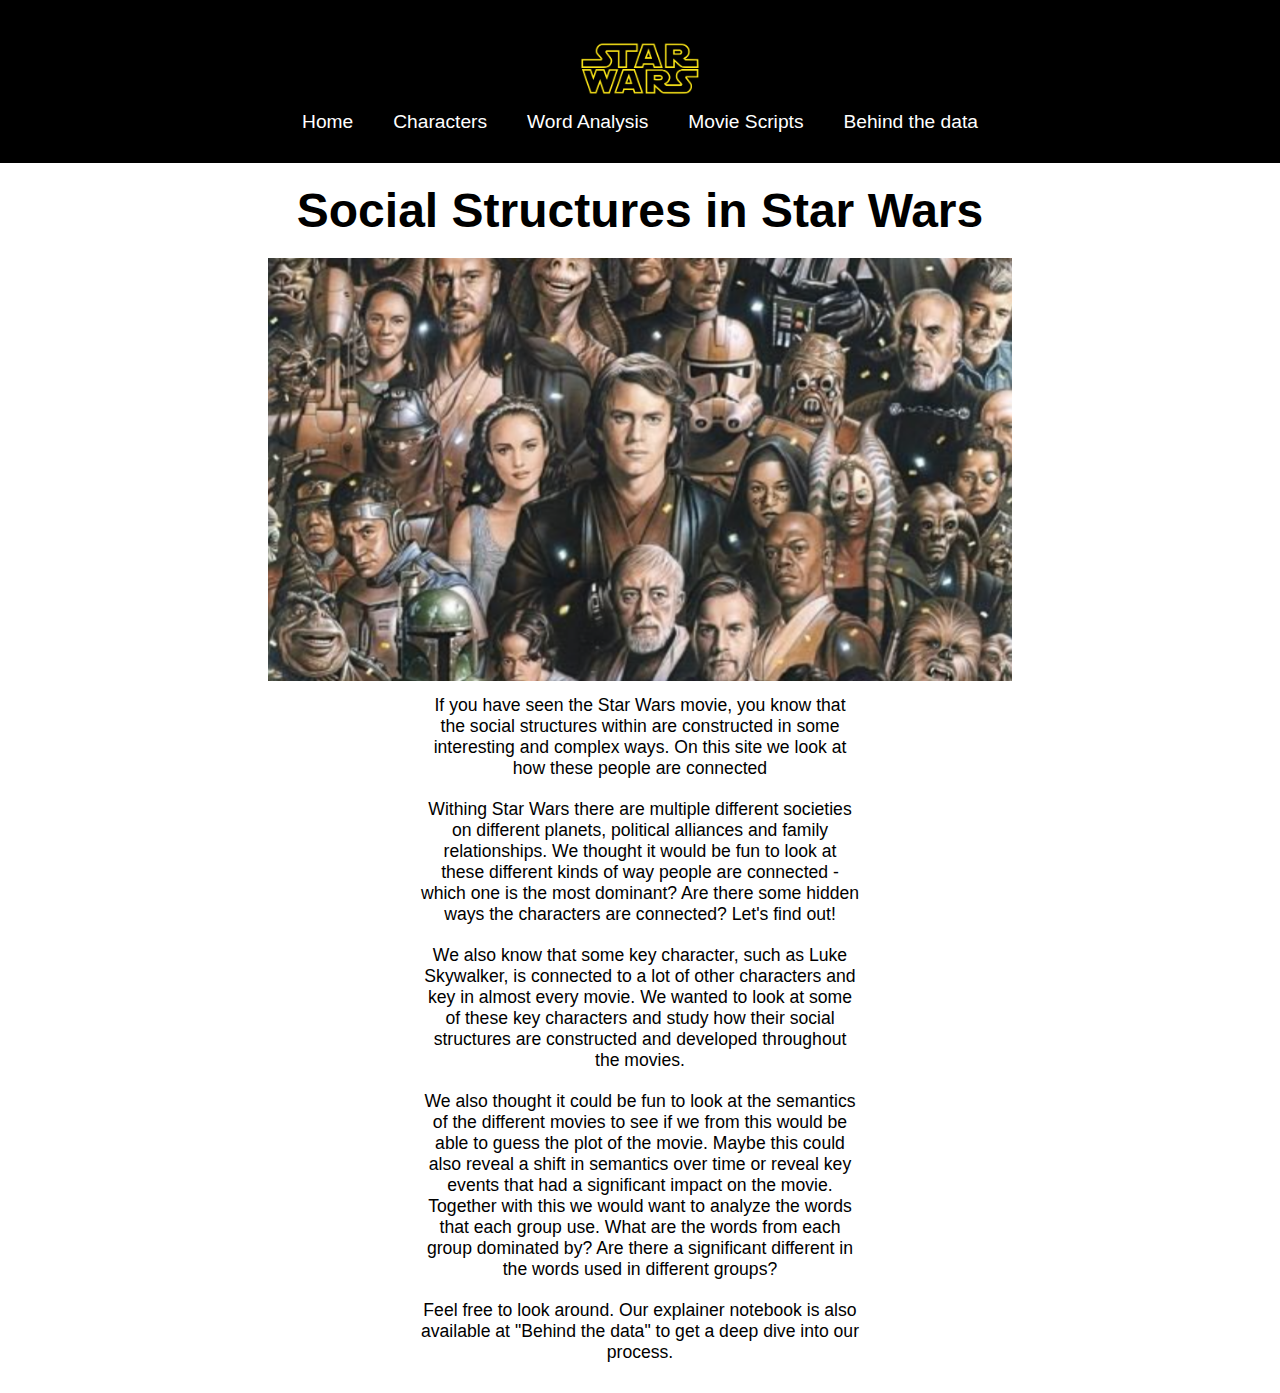
<file: index.html>
<!DOCTYPE html>
<html>
<head>
	<title>Star Wars Social Structures</title>
	<link rel="stylesheet" type="text/css" href="main.css">
	<link rel="shortcut icon" type="image/x-icon" href="favicon.png">
</head>
<body>
	<header>
		<div class="logo">
			<a href="index.html"><img src="logo2.png" alt="Logo"></a>
		</div>
		<script src="navBar.js"></script>
	</header>
	<main>
        <h1>Social Structures in Star Wars</h1>
		<img src="star_wars_char_slim.png" alt="Test Image">
		<p class="text">
			If you have seen the Star Wars movie, you know that the social structures within are constructed in some interesting and complex ways. 
			On this site we look at how these people are connected
		</p>
		<p class="text">
			Withing Star Wars there are multiple different societies on different planets, political alliances and family relationships.
			We thought it would be fun to look at these different kinds of way people are connected - which one is the most dominant? Are there some hidden ways the characters are connected?
			Let's find out!
		</p>
		<p class="text">
			We also know that some key character, such as Luke Skywalker, is connected to a lot of other characters and key in almost every movie.
			We wanted to look at some of these key characters and study how their social structures are constructed and developed throughout the movies.
		</p>
		<p class="text">
			We also thought it could be fun to look at the semantics of the different movies to see if we from this would be able to guess the plot of the movie.
			Maybe this could also reveal a shift in semantics over time or reveal key events that had a significant impact on the movie.
			Together with this we would want to analyze the words that each group use. What are the words from each group dominated by? Are there a significant different in the words used in different groups?
		</p>
		<p class="text">
			Feel free to look around. Our explainer notebook is also available at "Behind the data" to get a deep dive into our process.
		</p>
	</main>
</body>
</html>
</file>
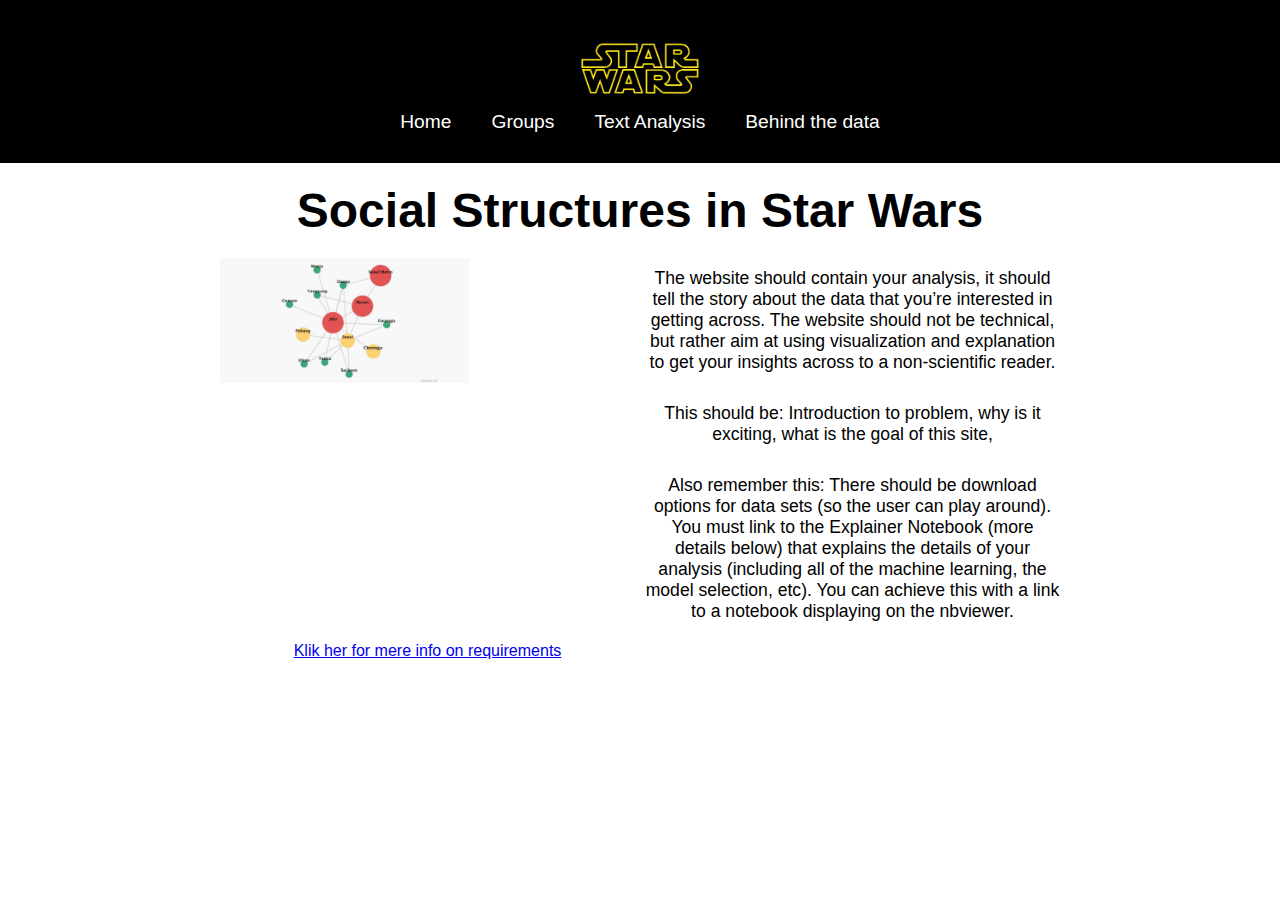
<file: pages/index.html>
<!DOCTYPE html>
<html>
<head>
	<title>Star Wars Social Structures</title>
	<link rel="stylesheet" type="text/css" href="../main.css">
	<link rel="shortcut icon" type="image/x-icon" href="../favicon.png">
</head>
<body>
	<header>
		<div class="logo">
			<a href="index.html"><img src="../logo2.png" alt="Logo"></a>
		</div>
		<script src="navBar.js"></script>
	</header>
	<main>
        <h1>Social Structures in Star Wars</h1>
		<div class="content">
            <img src="../test1.jpeg" alt="Test Image">
            <p>The website should contain your analysis, it should tell the story about the data that you’re interested in getting across. The website should not be technical, but rather aim at using visualization and explanation to get your insights across to a non-scientific reader.</p>
			<p>This should be: Introduction to problem, why is it exciting, what is the goal of this site, </p>
			<p>Also remember this: There should be download options for data sets (so the user can play around). You must link to the Explainer Notebook (more details below) that explains the details of your analysis (including all of the machine learning, the model selection, etc). You can achieve this with a link to a notebook displaying on the nbviewer.</p>
			<a href="https://laura.alessandretti.com/comsocsci2023/assignments.html">Klik her for mere info on requirements</a>
        </div>
	</main>
</body>
</html>
</file>
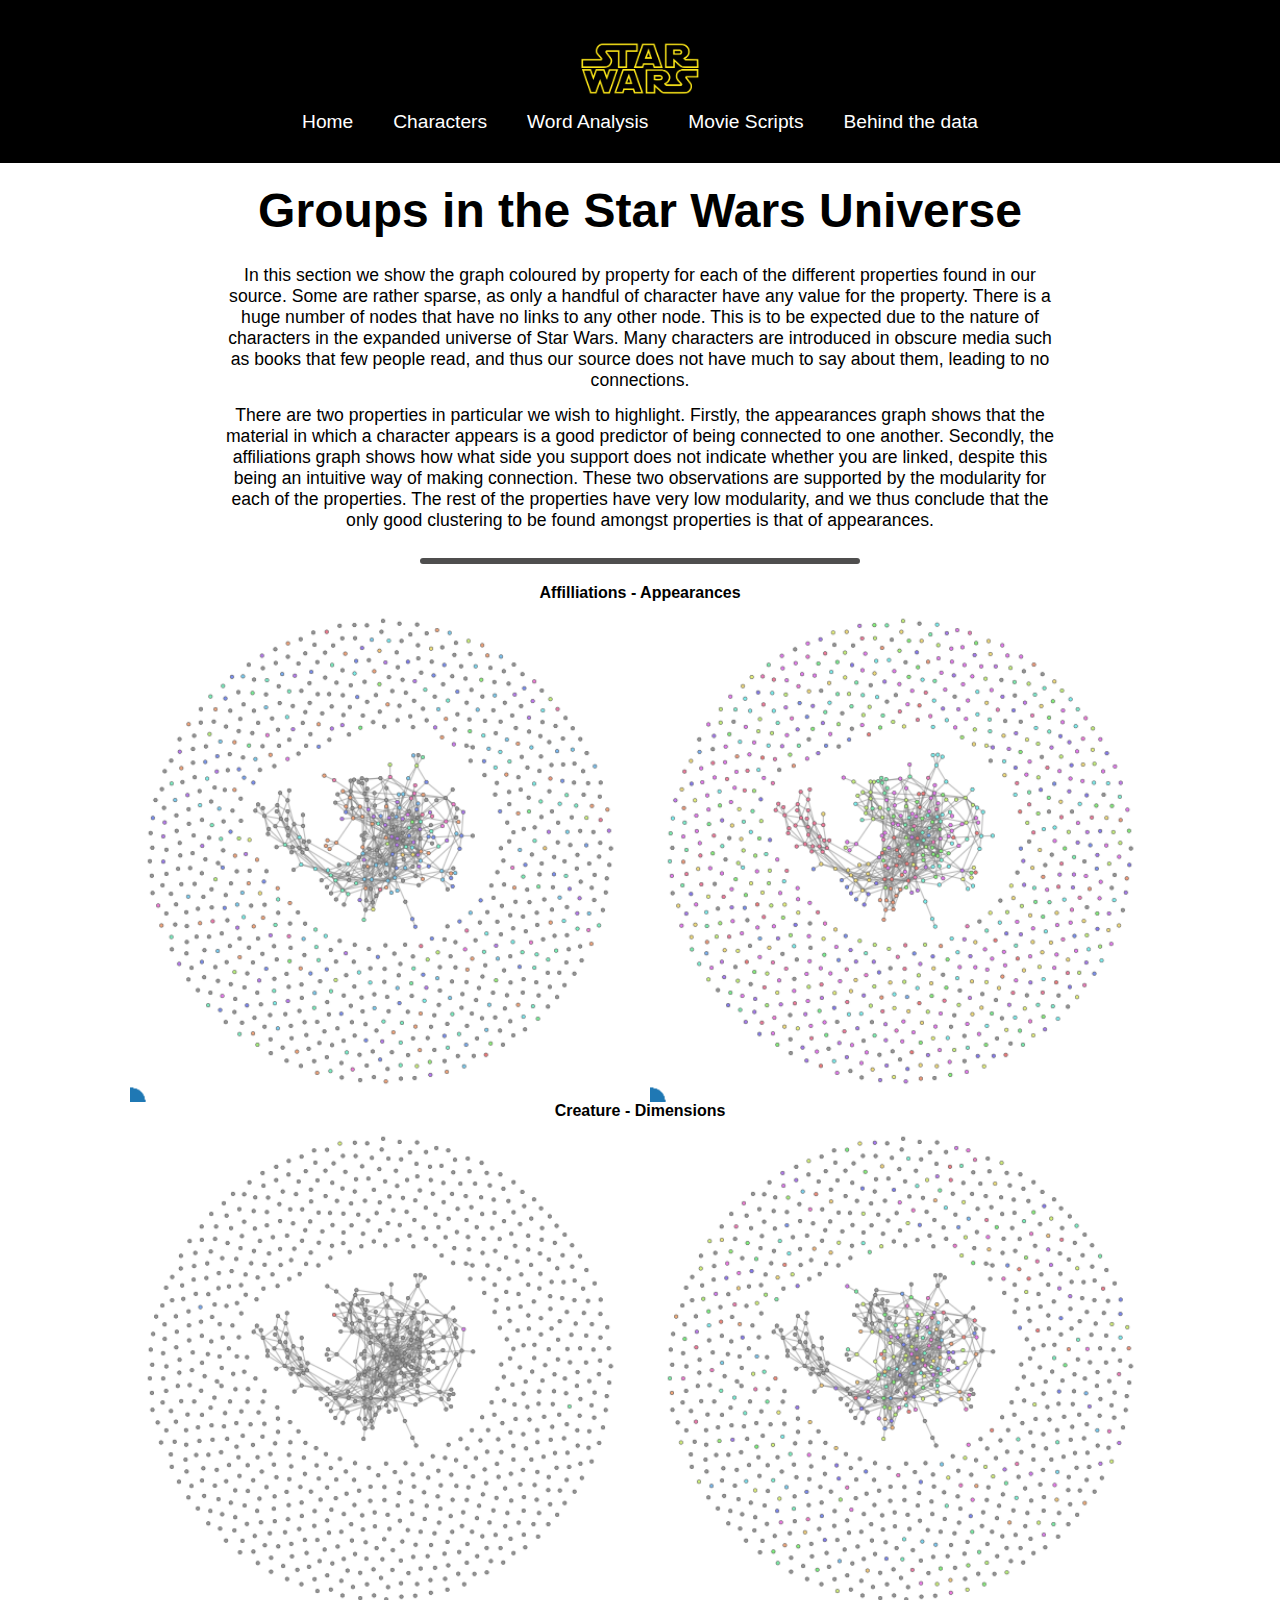
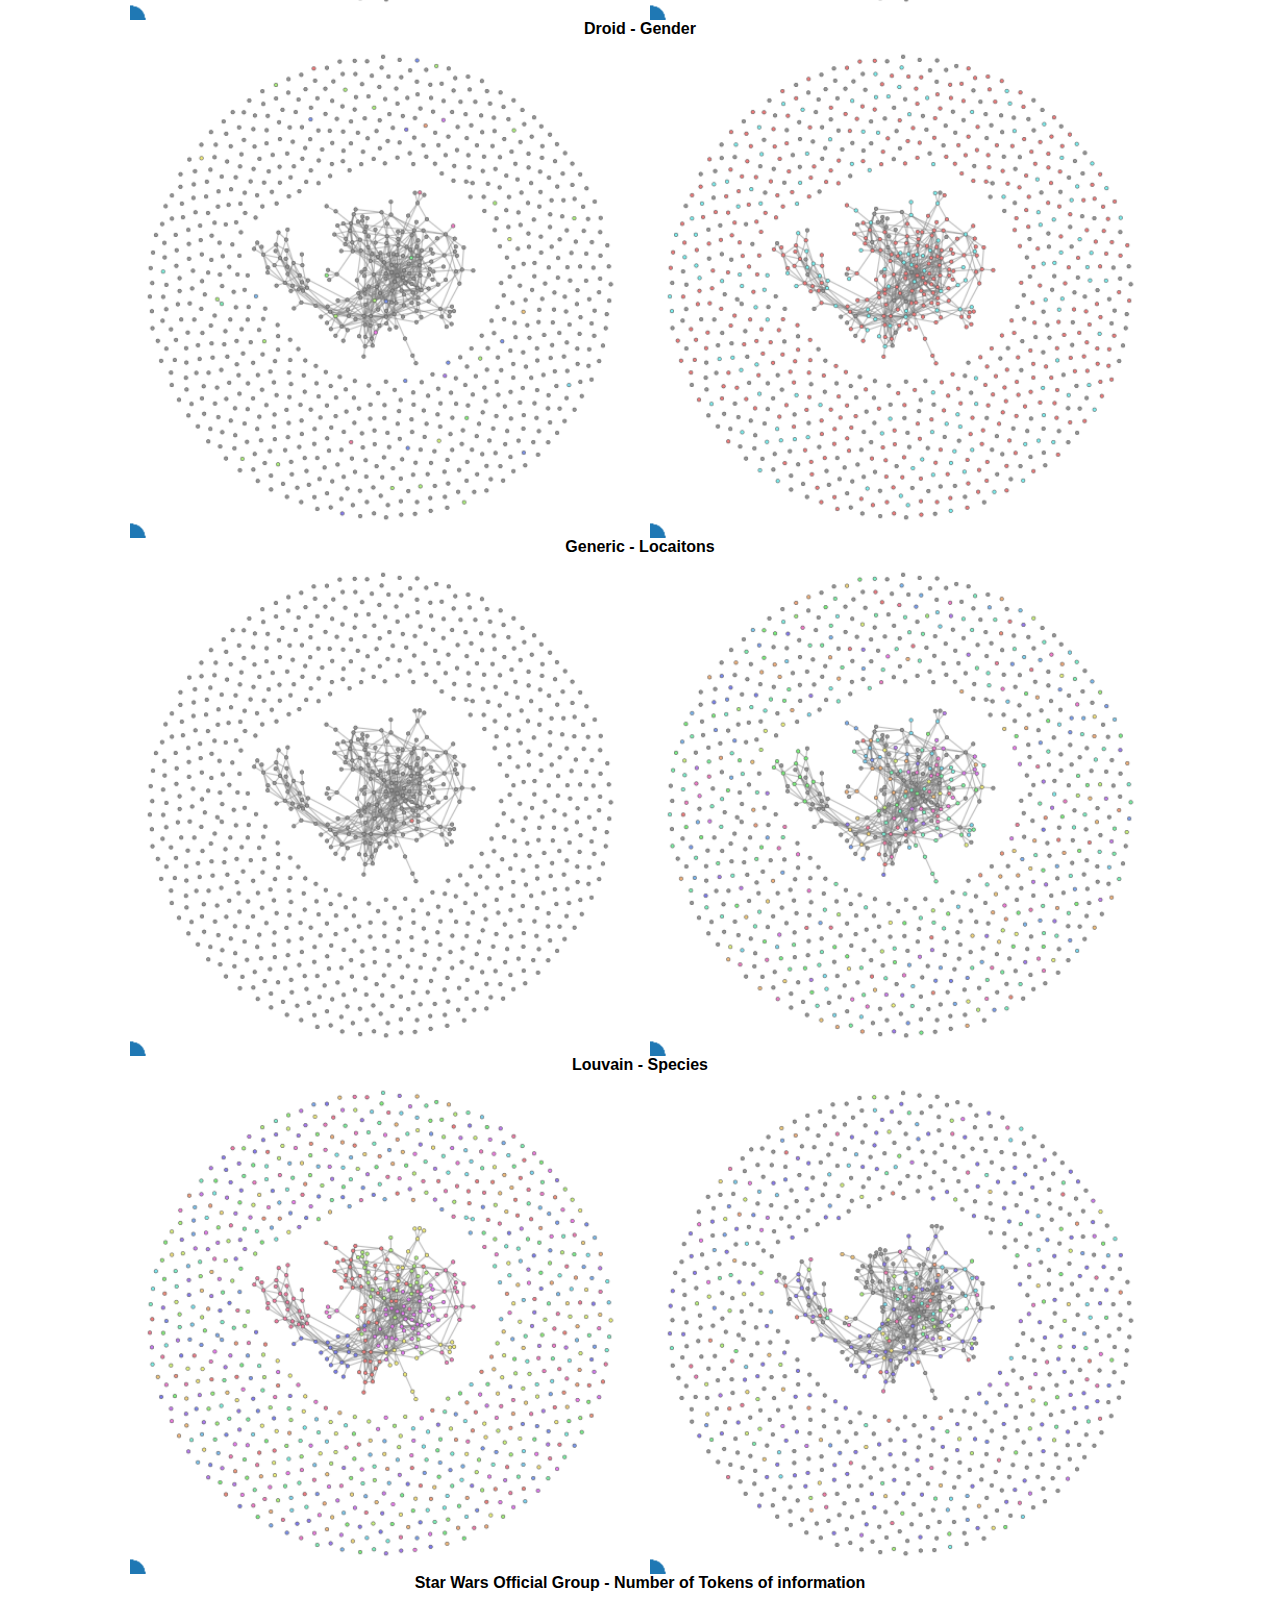
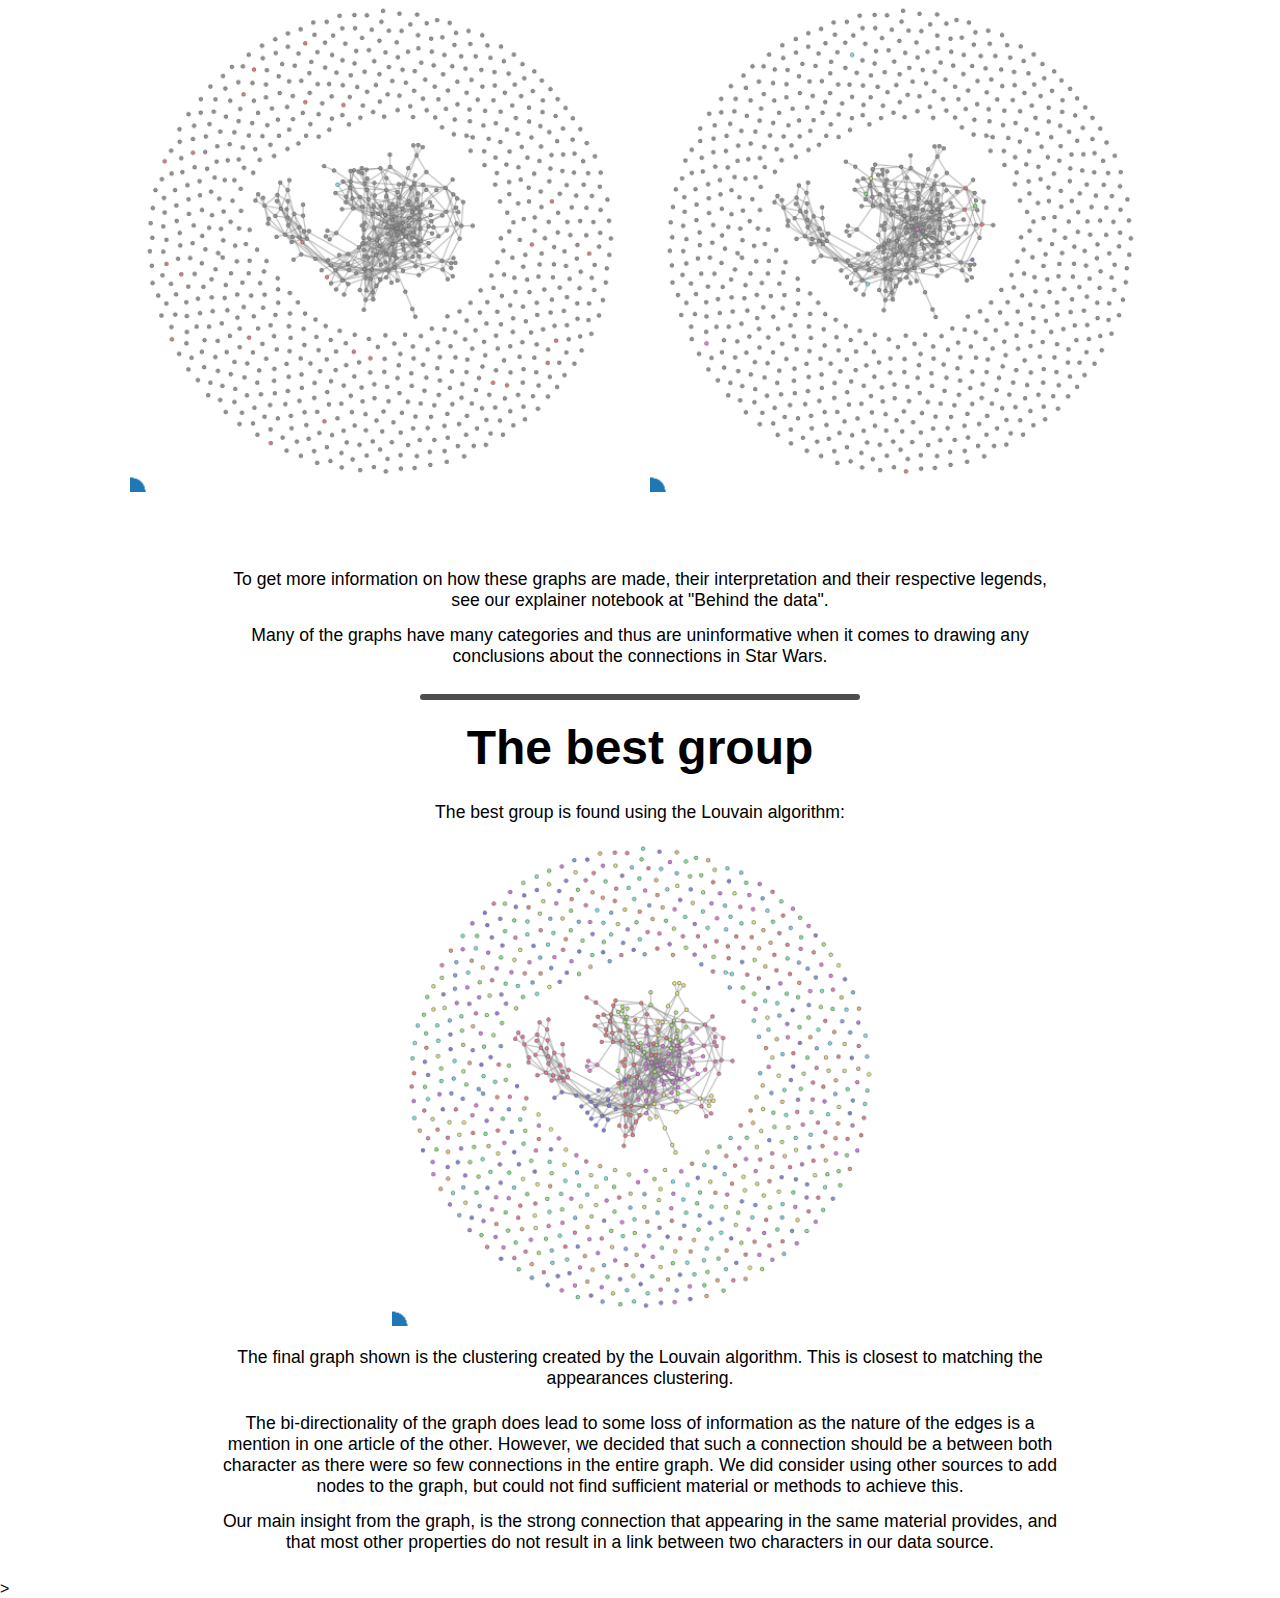
<file: page1.html>
<!DOCTYPE html>
<html>
<head>
	<title>Groups</title>
	<link rel="stylesheet" type="text/css" href="main.css">
	<link rel="stylesheet" type="text/css" href="page1.css">
    <link rel="shortcut icon" type="image/x-icon" href="favicon.png">
</head>
<body>
	<header>
		<div class="logo" id="logo">
			<a href="../index.html"><img src="logo2.png" alt="Logo"></a>
		</div>
        <script src="navBar.js"></script>
	</header>
	<main>
        <h1>Groups in the Star Wars Universe</h1>
		<div class="text-content">
            <p>In this section we show the graph coloured by property for each of the different properties found in our source. Some are rather sparse, as only a handful of character have any value for the property. There is a huge number of nodes that have no links to any other node. This is to be expected due to the nature of characters in the expanded universe of Star Wars. Many characters are introduced in obscure media such as books that few people read, and thus our source does not have much to say about them, leading to no connections. </p>
			<p>There are two properties in particular we wish to highlight. Firstly, the appearances graph shows that the material in which a character appears is a good predictor of being connected to one another. Secondly, the affiliations graph shows how what side you support does not indicate whether you are linked, despite this being an intuitive way of making connection. These two observations are supported by the modularity for each of the properties. The rest of the properties have very low modularity, and we thus conclude that the only good clustering to be found amongst properties is that of appearances.</p>
        </div>
		<div class="sh-line"></div>
		<h3>Affilliations - Appearances</h3>
		<div class="galleri">
			<img src="Graph_Affiliations.png" alt="Test Image">
			<img src="Graph_Appearances.png" alt="Test Image">
		</div>
		<h3>Creature - Dimensions</h3>
		<div class="galleri">
			<img src="Graph_Creature.png" alt="Test Image">
			<img src="Graph_Dimensions.png" alt="Test Image">
		</div>
		<h3>Droid - Gender</h3>
		<div class="galleri">
			<img src="Graph_droid.png" alt="Test Image">
			<img src="Graph_Gender.png" alt="Test Image">
		</div>
		<h3>Generic - Locaitons</h3>
		<div class="galleri">
			<img src="Graph_generic.png" alt="Test Image">
			<img src="Graph_Locations.png" alt="Test Image">
		</div>
		<h3>Louvain - Species</h3>
		<div class="galleri">
			<img src="Graph_louvain.png" alt="Test Image">
			<img src="Graph_species.png" alt="Test Image">
		</div>
		<h3>Star Wars Official Group - Number of Tokens of information</h3>
		<div class="galleri">
			<img src="Graph_star wars.png" alt="Test Image">
			<img src="Graph_token.png" alt="Test Image">
		</div>
		<p></p>
		<p></p>
		<p></p>
		<div class="text-content">
			<p>To get more information on how these graphs are made, their interpretation and their respective legends, see our explainer notebook at "Behind the data".</p>
			<p>Many of the graphs have many categories and thus are uninformative when it comes to drawing any conclusions about the connections in Star Wars. </p>
		</div>

		<div class="sh-line"></div>
		<h1>The best group</h1>

		<div class="text-content">
			<p>The best group is found using the Louvain algorithm:</p>
		</div>

		<img src="Graph_louvain.png" alt="Test Image">

		<div class="text-content">
			<p>The final graph shown is the clustering created by the Louvain algorithm. This is closest to matching the appearances clustering.</p>
		</div>

		<div class="text-content">
			<p>The bi-directionality of the graph does lead to some loss of information as the nature of the edges is a mention in one article of the other. However, we decided that such a connection should be a between both character as there were so few connections in the entire graph. We did consider using other sources to add nodes to the graph, but could not find sufficient material or methods to achieve this.</p>
			<p>Our main insight from the graph, is the strong connection that appearing in the same material provides, and that most other properties do not result in a link between two characters in our data source.</p>
		</div>
	</main>
</body>
</html>>
</file>
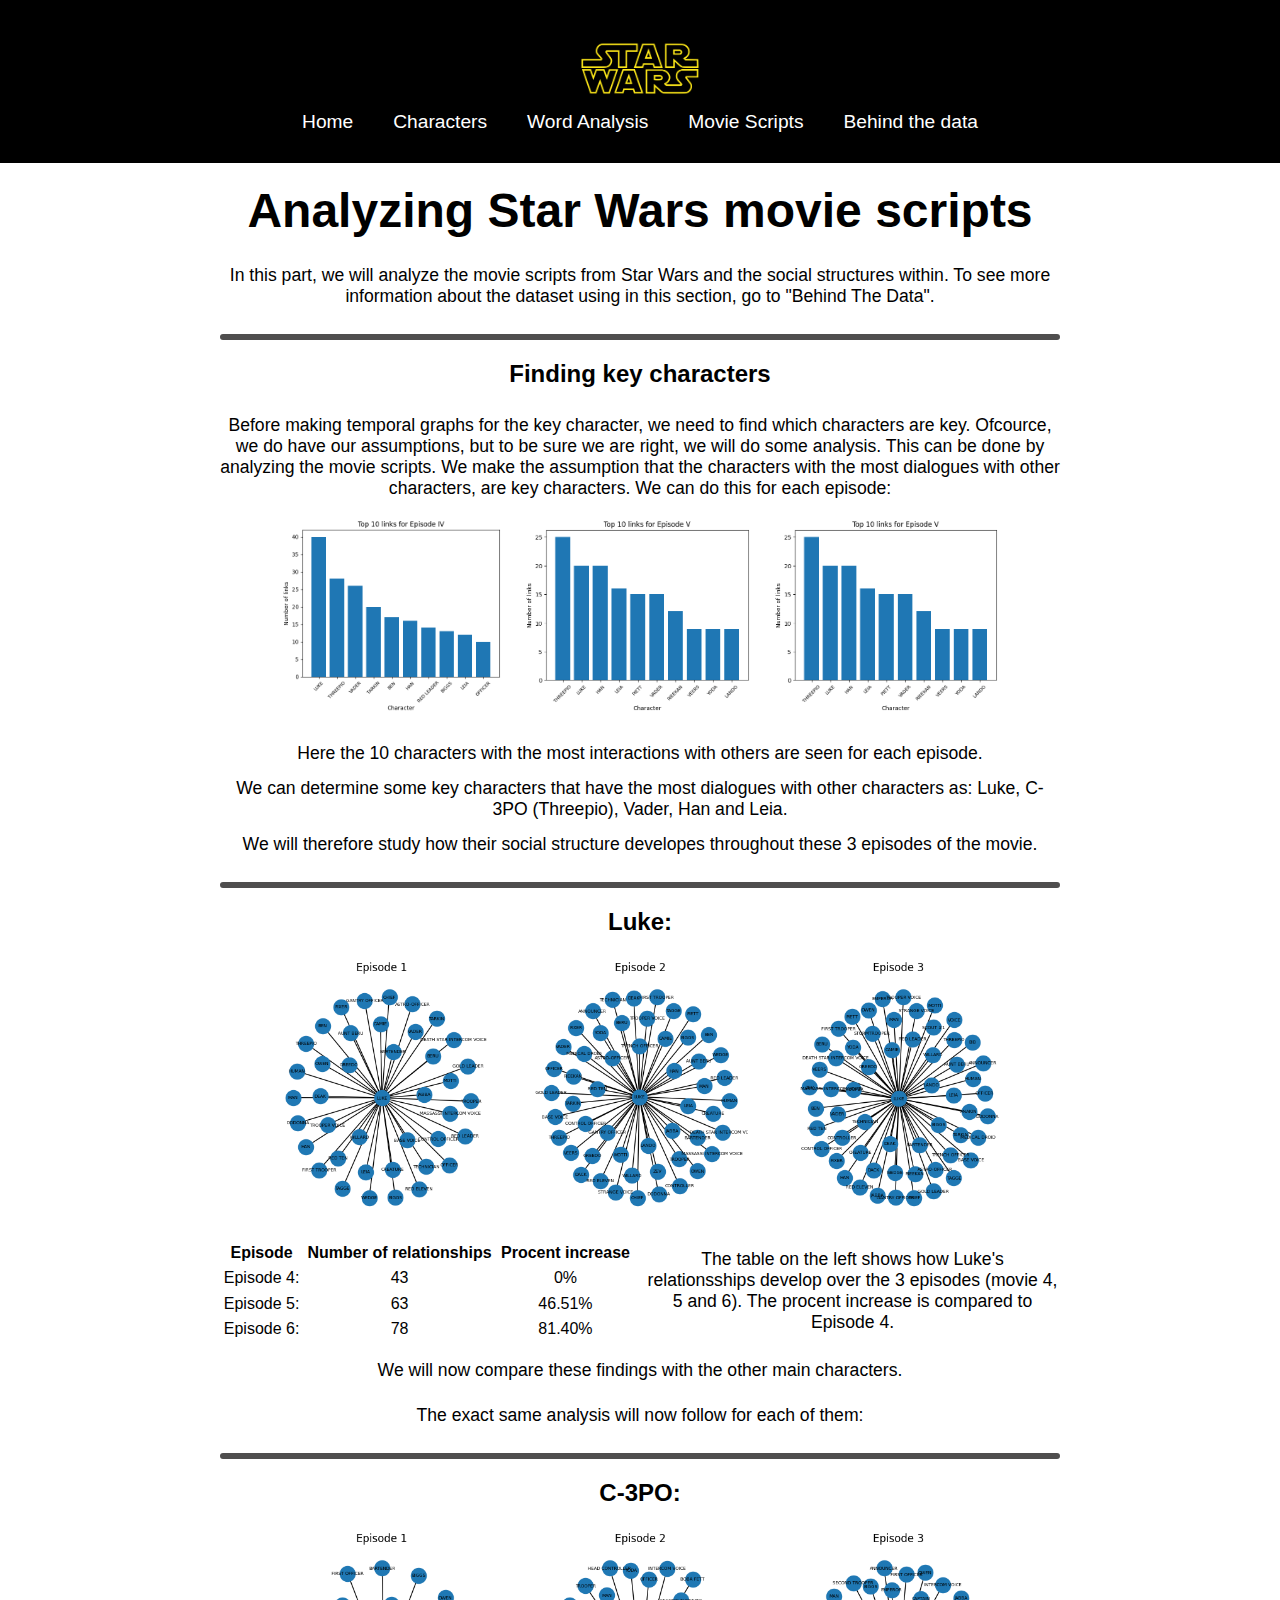
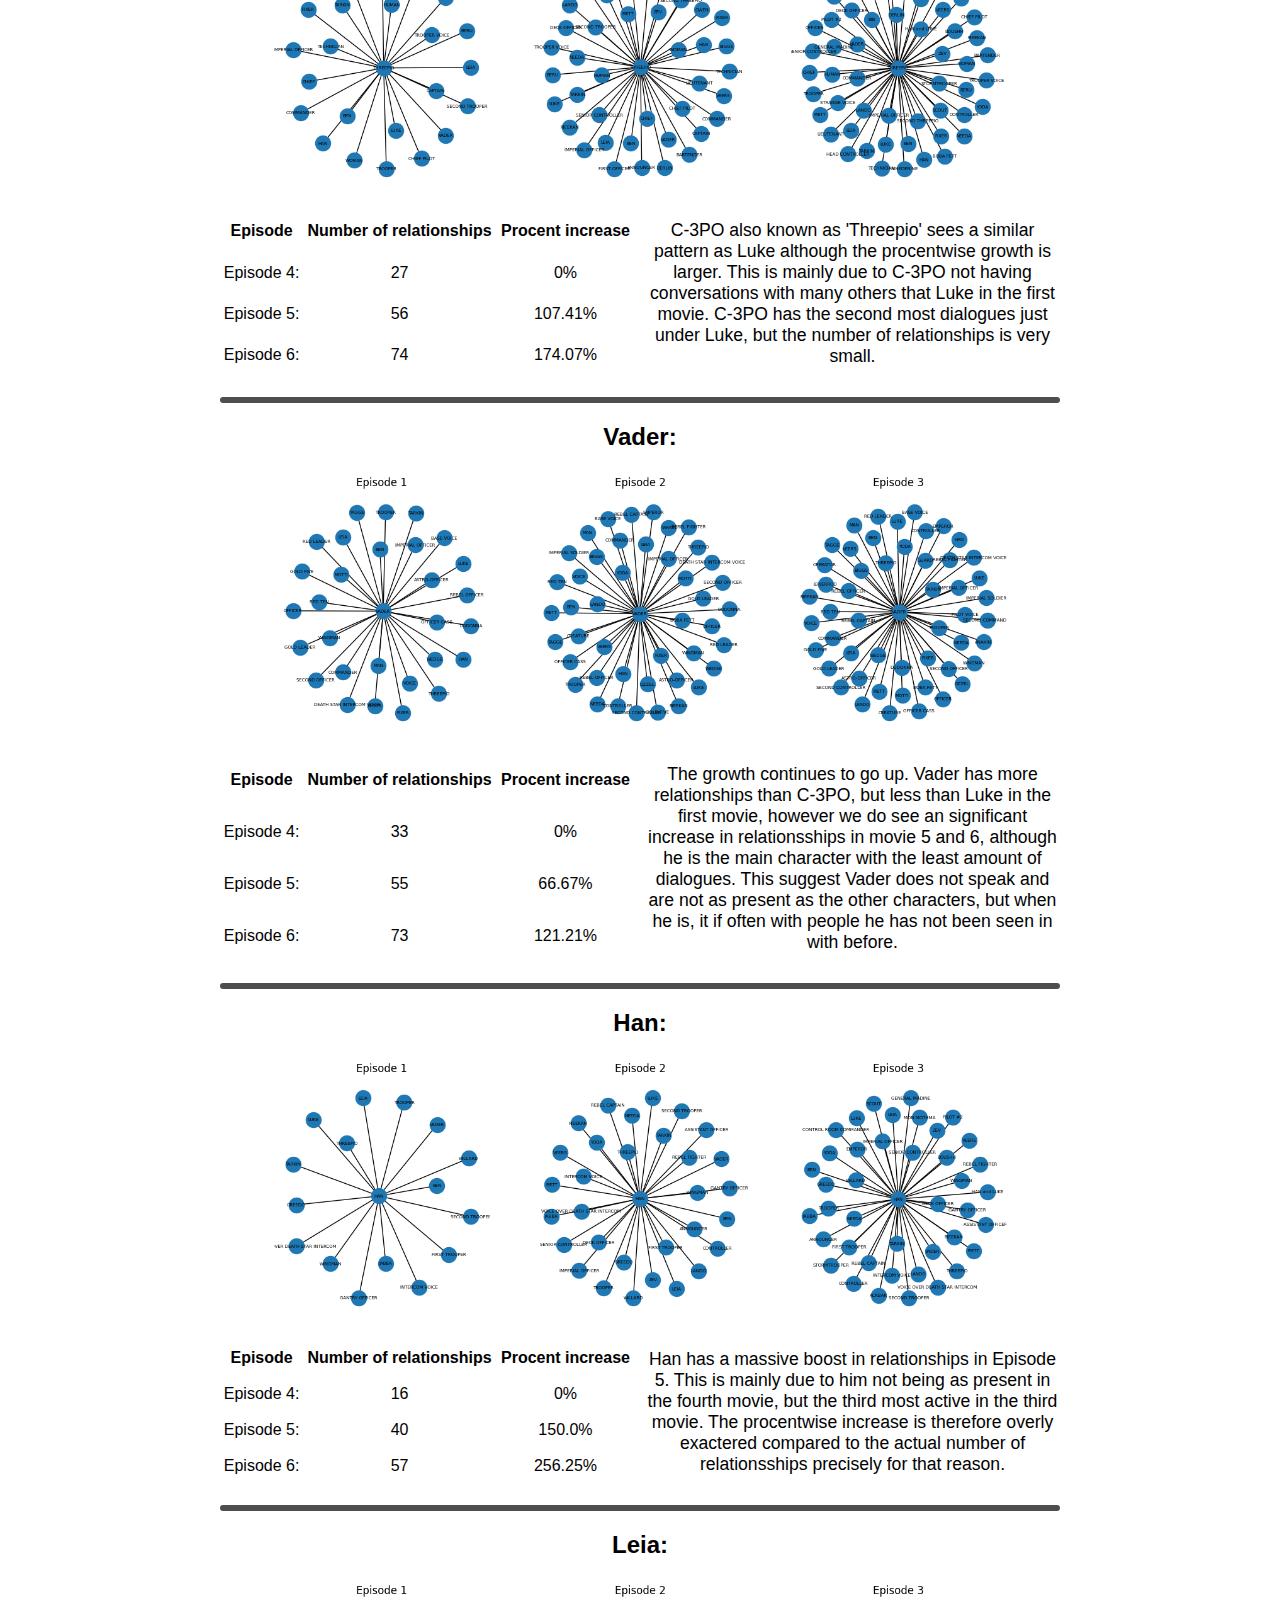
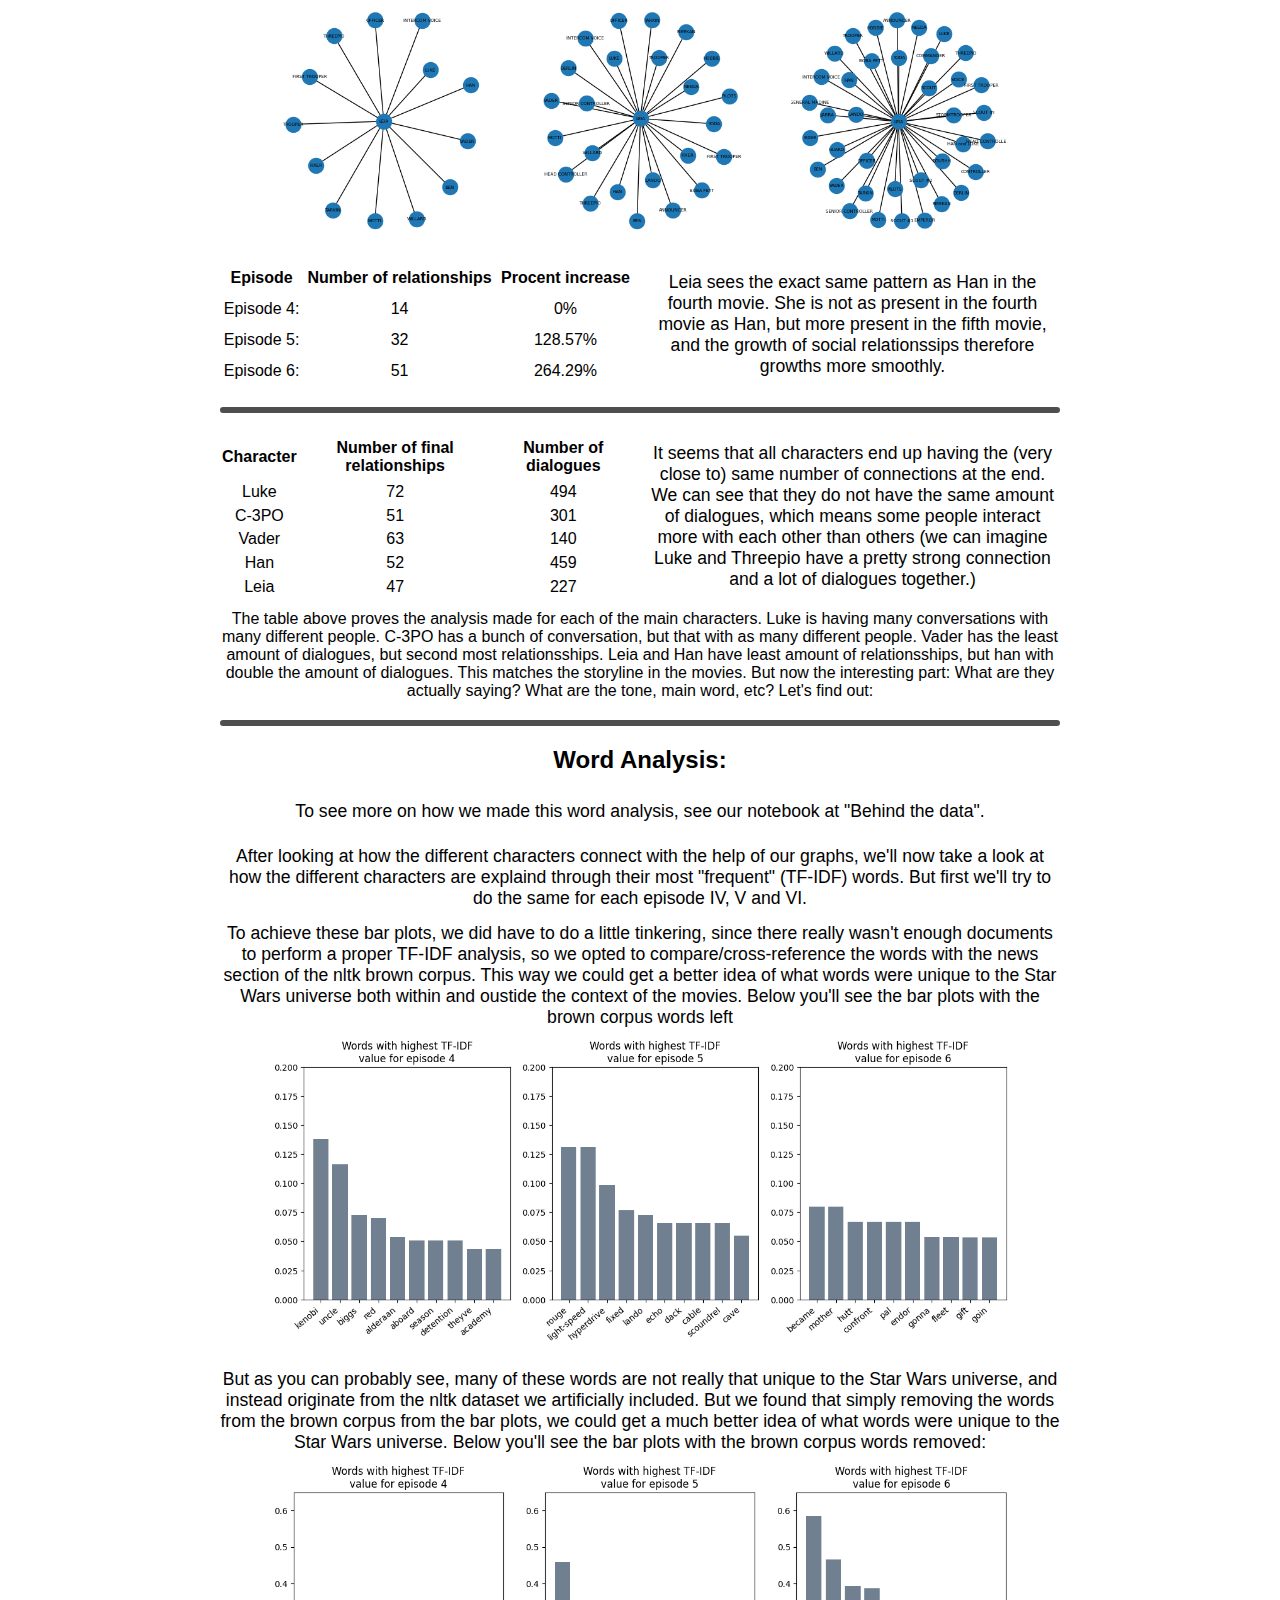
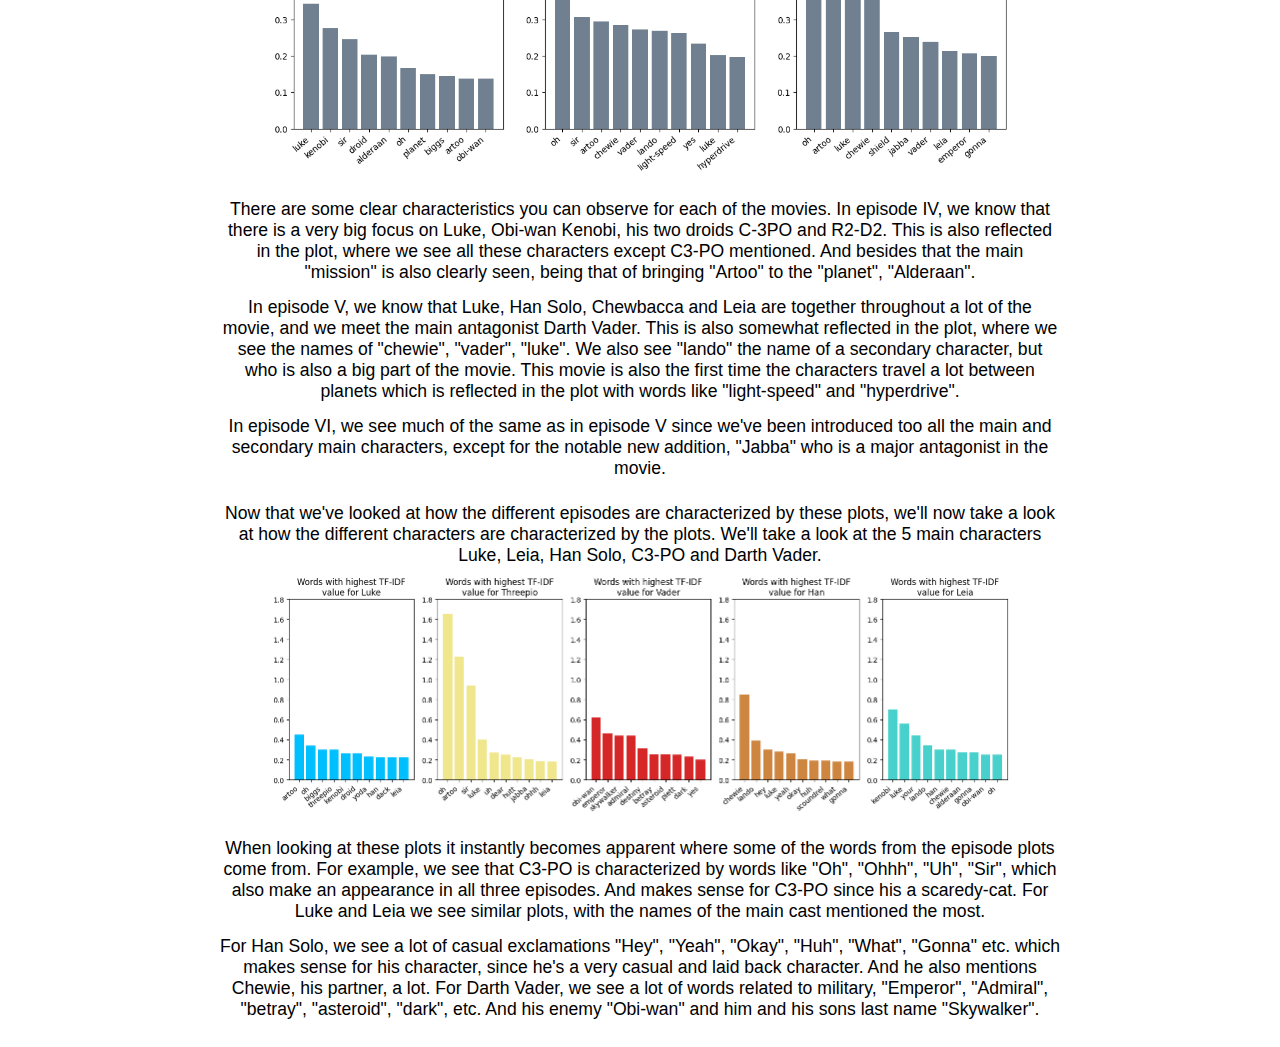
<file: page2.html>
<!DOCTYPE html>
<html>
<head>
	<title>Movie Scripts</title>
	<link rel="stylesheet" type="text/css" href="main.css">
    <link rel="shortcut icon" type="image/x-icon" href="favicon.png">
</head>
<body>
	<header>
		<div class="logo" id="logo">
			<a href="index.html"><img src="logo2.png" alt="Logo"></a>
		</div>
        <script src="navBar.js"></script>
	</header>
	<main>
        <h1>Analyzing Star Wars movie scripts</h1>
		<div class="text-content">
			<p>In this part, we will analyze the movie scripts from Star Wars and the social structures within. To see more information about the dataset using in this section, go to "Behind The Data".</p>
		</div>
		<div class="h-line"></div>
		<h2>Finding key characters</h2> 
		<div class="text-content">
			<p>Before making temporal graphs for the key character, we need to find which characters are key. Ofcource, we do have our assumptions, but to be sure we are right, we will do some analysis. This can be done by analyzing the movie scripts. We make the assumption that the characters with the most dialogues with other characters, are key characters. We can do this for each episode: </p>
		</div>
		<div class="galleri">
			<img src="numberOfLinksEpisode4.png" alt="Test Image">
			<img src="numberOfLinksEpisode5.png" alt="Test Image">
			<img src="numberOfLinksEpisode5.png" alt="Test Image">
		</div>
		<div class="text-content">
			<p>Here the 10 characters with the most interactions with others are seen for each episode.</p>
			<p>We can determine some key characters that have the most dialogues with other characters as: Luke, C-3PO (Threepio), Vader, Han and Leia.</p>
			<p>We will therefore study how their social structure developes throughout these 3 episodes of the movie.</p>
		</div>
		<div class="h-line"></div>
		<h2>Luke:</h2> 
		<img src="lukeTemporal.png" alt="Test Image">
		<div class="content">
            <table>
				<tr>
				  <th>Episode</th>
				  <th>Number of relationships</th>
				  <th>Procent increase</th>
				</tr>
				<tr>
				  <td>Episode 4:</td>
				  <td>43</td>
				  <td>0%</td>
				</tr>
				<tr>
				  <td>Episode 5:</td>
				  <td>63</td>
				  <td>46.51%</td>
				</tr>
				<tr>
				  <td>Episode 6:</td>
				  <td>78</td>
				  <td>81.40%</td>
				</tr>
			  </table>			  
            <p>The table on the left shows how Luke's relationsships develop over the 3 episodes (movie 4, 5 and 6). The procent increase is compared to Episode 4.</p>
        </div>
		<div class="text-content">
			<p>We will now compare these findings with the other main characters.</p>
		</div>
		<div class="text-content">
			<p>The exact same analysis will now follow for each of them: </p>
		</div>

		<div class="h-line"></div>
		<h2>C-3PO:</h2> 
		<img src="threepio.png" alt="Test Image">
		<div class="content">
            <table>
				<tr>
				  <th>Episode</th>
				  <th>Number of relationships</th>
				  <th>Procent increase</th>
				</tr>
				<tr>
				  <td>Episode 4:</td>
				  <td>27</td>
				  <td>0%</td>
				</tr>
				<tr>
				  <td>Episode 5:</td>
				  <td>56</td>
				  <td>107.41%</td>
				</tr>
				<tr>
				  <td>Episode 6:</td>
				  <td>74</td>
				  <td>174.07%</td>
				</tr>
			  </table>			  
			<p>C-3PO also known as 'Threepio' sees a similar pattern as Luke although the procentwise growth is larger. This is mainly due to C-3PO not having conversations with many others that Luke in the first movie. C-3PO has the second most dialogues just under Luke, but the number of relationships is very small.</p>
        </div>

		<div class="h-line"></div>
		<h2>Vader:</h2> 
		<img src="Vader.png" alt="Test Image">
		<div class="content">
            <table>
				<tr>
				  <th>Episode</th>
				  <th>Number of relationships</th>
				  <th>Procent increase</th>
				</tr>
				<tr>
				  <td>Episode 4:</td>
				  <td>33</td>
				  <td>0%</td>
				</tr>
				<tr>
				  <td>Episode 5:</td>
				  <td>55</td>
				  <td>66.67%</td>
				</tr>
				<tr>
				  <td>Episode 6:</td>
				  <td>73</td>
				  <td>121.21%</td>
				</tr>
			  </table>			  
            <p>The growth continues to go up. Vader has more relationships than C-3PO, but less than Luke in the first movie, however we do see an significant increase in relationsships in movie 5 and 6, although he is the main character with the least amount of dialogues. This suggest Vader does not speak and are not as present as the other characters, but when he is, it if often with people he has not been seen in with before.</p>
        </div>

		<div class="h-line"></div>
		<h2>Han:</h2> 
		<img src="Han.png" alt="Test Image">
		<div class="content">
            <table>
				<tr>
				  <th>Episode</th>
				  <th>Number of relationships</th>
				  <th>Procent increase</th>
				</tr>
				<tr>
				  <td>Episode 4:</td>
				  <td>16</td>
				  <td>0%</td>
				</tr>
				<tr>
				  <td>Episode 5:</td>
				  <td>40</td>
				  <td>150.0%</td>
				</tr>
				<tr>
				  <td>Episode 6:</td>
				  <td>57</td>
				  <td>256.25%</td>
				</tr>
			  </table>			  
			<p>Han has a massive boost in relationships in Episode 5. This is mainly due to him not being as present in the fourth movie, but the third most active in the third movie. The procentwise increase is therefore overly exactered compared to the actual number of relationsships precisely for that reason.</p>
        </div>

		<div class="h-line"></div>
		<h2>Leia:</h2> 
		<img src="Leia.png" alt="Test Image">
		<div class="content">
            <table>
				<tr>
				  <th>Episode</th>
				  <th>Number of relationships</th>
				  <th>Procent increase</th>
				</tr>
				<tr>
				  <td>Episode 4:</td>
				  <td>14</td>
				  <td>0%</td>
				</tr>
				<tr>
				  <td>Episode 5:</td>
				  <td>32</td>
				  <td>128.57%</td>
				</tr>
				<tr>
				  <td>Episode 6:</td>
				  <td>51</td>
				  <td>264.29%</td>
				</tr>
			  </table>			  
			<p>Leia sees the exact same pattern as Han in the fourth movie. She is not as present in the fourth movie as Han, but more present in the fifth movie, and the growth of social relationssips therefore growths more smoothly.</p>
        </div>

		<div class="h-line"></div>
		<div class="content">
            <table>
				<tr>
				  <th>Character</th>
				  <th>Number of final relationships</th>
				  <th>Number of dialogues</th>
				</tr>
				<tr>
				  <td>Luke</td>
				  <td>72</td>
				  <td>494</td>
				</tr>
				<tr>
				  <td>C-3PO</td>
				  <td>51</td>
				  <td>301</td>
				</tr>
				<tr>
				  <td>Vader</td>
				  <td>63</td>
				  <td>140</td>
				</tr>
				<tr>
					<td>Han</td>
					<td>52</td>
					<td>459 </td>
				  </tr>
				  <tr>
					<td>Leia</td>
					<td>47</td>
					<td>227</td>
				  </tr>
			  </table>			  
			<p>It seems that all characters end up having the (very close to) same number of connections at the end. We can see that they do not have the same amount of dialogues, which means some people interact more with each other than others (we can imagine Luke and Threepio have a pretty strong connection and a lot of dialogues together.)</p>
        </div>
		<div class="text-content">
			The table above proves the analysis made for each of the main characters. Luke is having many conversations with many different people. C-3PO has a bunch of conversation, but that with as many different people. Vader has the least amount of dialogues, but second most relationsships. Leia and Han have least amount of relationsships, but han with double the amount of dialogues. This matches the storyline in the movies. But now the interesting part: What are they actually saying? What are the tone, main word, etc? Let's find out:
		</div>
		<div class="h-line"></div>
		<h2>Word Analysis: </h2> 

		<div class="text-content">
			<p>To see more on how we made this word analysis, see our notebook at "Behind the data".</p>
		</div>

		<div class="text-content">
			<p>
				After looking at how the different characters connect with the help of our graphs, we'll now take a look at how the different characters are explaind through their most "frequent" (TF-IDF) words. But first we'll try to do the same for each episode IV, V and VI.
			</p>
			<p>
				To achieve these bar plots, we did have to do a little tinkering, since there really wasn't enough documents to perform a proper TF-IDF analysis, so we opted to compare/cross-reference the words with the news section of the nltk brown corpus. This way we could get a better idea of what words were unique to the Star Wars universe both within and oustide the context of the movies. Below you'll see the bar plots with the brown corpus words left 
			</p>
		</div>
		<img src="movieScriptTFIDF_withBrown.png" alt="Test Image">
		<div class="text-content">
			<p>
				But as you can probably see, many of these words are not really that unique to the Star Wars universe, and instead originate from the nltk dataset we artificially included. But we found that simply removing the words from the brown corpus from the bar plots, we could get a much better idea of what words were unique to the Star Wars universe. Below you'll see the bar plots with the brown corpus words removed:
			</p>
		</div>
		<img src="movieScriptTFIDF.png" alt="Test Image">
		<div class="text-content">
			<p>
				There are some clear characteristics you can observe for each of the movies. In episode IV, we know that there is a very big focus on Luke, Obi-wan Kenobi, his two droids C-3PO and R2-D2. This is also reflected in the plot, where we see all these characters except C3-PO mentioned. And besides that the main "mission" is also clearly seen, being that of bringing "Artoo" to the "planet", "Alderaan".
			</p>	
			<p>
				In episode V, we know that Luke, Han Solo, Chewbacca and Leia are together throughout a lot of the movie, and we meet the main antagonist Darth Vader. This is also somewhat reflected in the plot, where we see the names of "chewie", "vader", "luke". We also see "lando" the name of a secondary character, but who is also a big part of the movie. This movie is also the first time the characters travel a lot between planets which is reflected in the plot with words like "light-speed" and "hyperdrive".
			</p>	
			<p>
				In episode VI, we see much of the same as in episode V since we've been introduced too all the main and secondary main characters, except for the notable new addition, "Jabba" who is a major antagonist in the movie.
			</p>
		</div>
		<div class="text-content">
			<p>
				Now that we've looked at how the different episodes are characterized by these plots, we'll now take a look at how the different characters are characterized by the plots. We'll take a look at the 5 main characters Luke, Leia, Han Solo, C3-PO and Darth Vader.
			</p>
		</div>
		<img src="movieScriptTFIDF_characters.png" alt="Test Image">
		<div class="text-content">
			<p>
				When looking at these plots it instantly becomes apparent where some of the words from the episode plots come from. For example, we see that C3-PO is characterized by words like "Oh", "Ohhh", "Uh", "Sir", which also make an appearance in all three episodes. And makes sense for C3-PO since his a scaredy-cat.

				For Luke and Leia we see similar plots, with the names of the main cast mentioned the most.
			</p>
			<p>
				For Han Solo, we see a lot of casual exclamations "Hey", "Yeah", "Okay", "Huh", "What", "Gonna" etc. which makes sense for his character, since he's a very casual and laid back character. And he also mentions Chewie, his partner, a lot.
				
				For Darth Vader, we see a lot of words related to military, "Emperor", "Admiral", "betray", "asteroid", "dark", etc. And his enemy "Obi-wan" and him and his sons last name "Skywalker".
			</p>
		</div>

	</main>
</body>
</html>
</file>
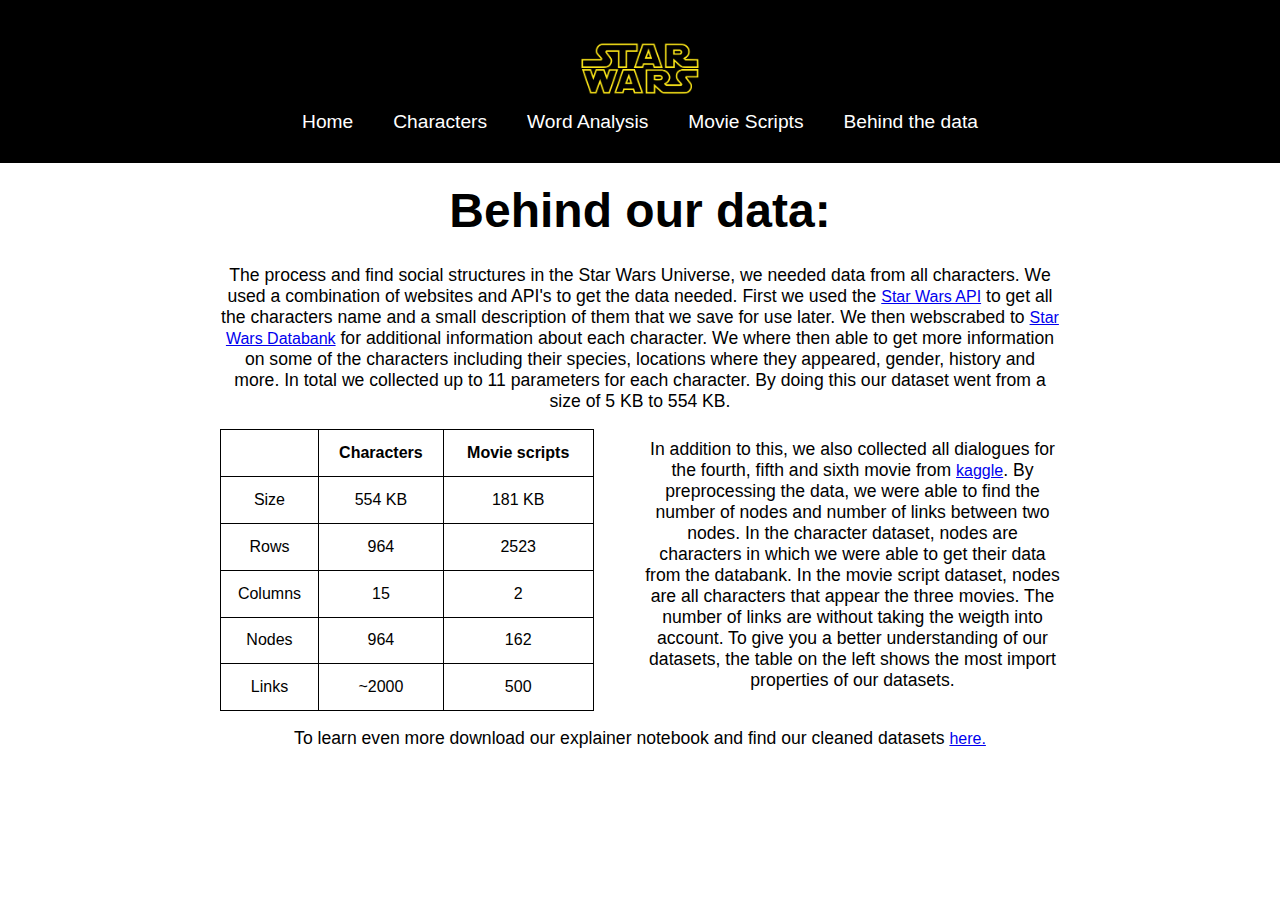
<file: page3.html>
<!DOCTYPE html>
<html>
<head>
	<title>Behind the data</title>
	<link rel="stylesheet" type="text/css" href="main.css">
	<link rel="stylesheet" type="text/css" href="page3.css">
    <link rel="shortcut icon" type="image/x-icon" href="favicon.png">
</head>
<body>
	<header>
		<div class="logo" id="logo">
			<a href="../index.html"><img src="logo2.png" alt="Logo"></a>
		</div>
        <script src="navBar.js"></script>
	</header>
	<main>
        <h1>Behind our data:</h1>
		<div class="text-content">
            <p>The process and find social structures in the Star Wars Universe, we needed data from all characters. We used a combination of websites and API's to get the data needed. First we used the <a href="https://starwars-databank.vercel.app/">Star Wars API</a> to get all the characters name and a small description of them that we save for use later. We then webscrabed to <a href="https://www.starwars.com/databank">Star Wars Databank</a> for additional information about each character. We where then able to get more information on some of the characters including their species, locations where they appeared, gender, history and more. In total we collected up to 11 parameters for each character. By doing this our dataset went from a size of 5 KB to 554 KB.</p>
        </div>
		<div class="content">
            <table>
				<tr>
				  <th> </th>
				  <th>Characters</th>
				  <th>Movie scripts</th>
				</tr>
				<tr>
				  <td>Size</td>
				  <td>554 KB</td>
				  <td>181 KB</td>
				</tr>
				<tr>
				  <td>Rows</td>
				  <td>964</td>
				  <td>2523</td>
				</tr>
				<tr>
				  <td>Columns</td>
				  <td>15</td>
				  <td>2</td>
				</tr>
				<tr>
				  <td>Nodes</td>
				  <td>964</td>
				  <td>162</td>
				</tr>
				<tr>
				  <td>Links</td>
				  <td>~2000</td>
				  <td>500</td>
				</tr>
			  </table>			  
            <p>In addition to this, we also collected all dialogues for the fourth, fifth and sixth movie from <a href="https://www.kaggle.com/datasets/xvivancos/star-wars-movie-scripts?resource=download&select=SW_EpisodeIV.txt">kaggle</a>. By preprocessing the data, we were able to find the number of nodes and number of links between two nodes. In the character dataset, nodes are characters in which we were able to get their data from the databank. In the movie script dataset, nodes are all characters that appear the three movies. The number of links are without taking the weigth into account. To give you a better understanding of our datasets, the table on the left shows the most import properties of our datasets.</p>
        </div>
		<div class="text-content">
			<p>To learn even more download our explainer notebook and find our cleaned datasets <a href="https://github.com/FabianScott/ComSoc/tree/main/Star%20Wars">here.</a></p>
		</div>
	</main>
</body>
</html>
</file>
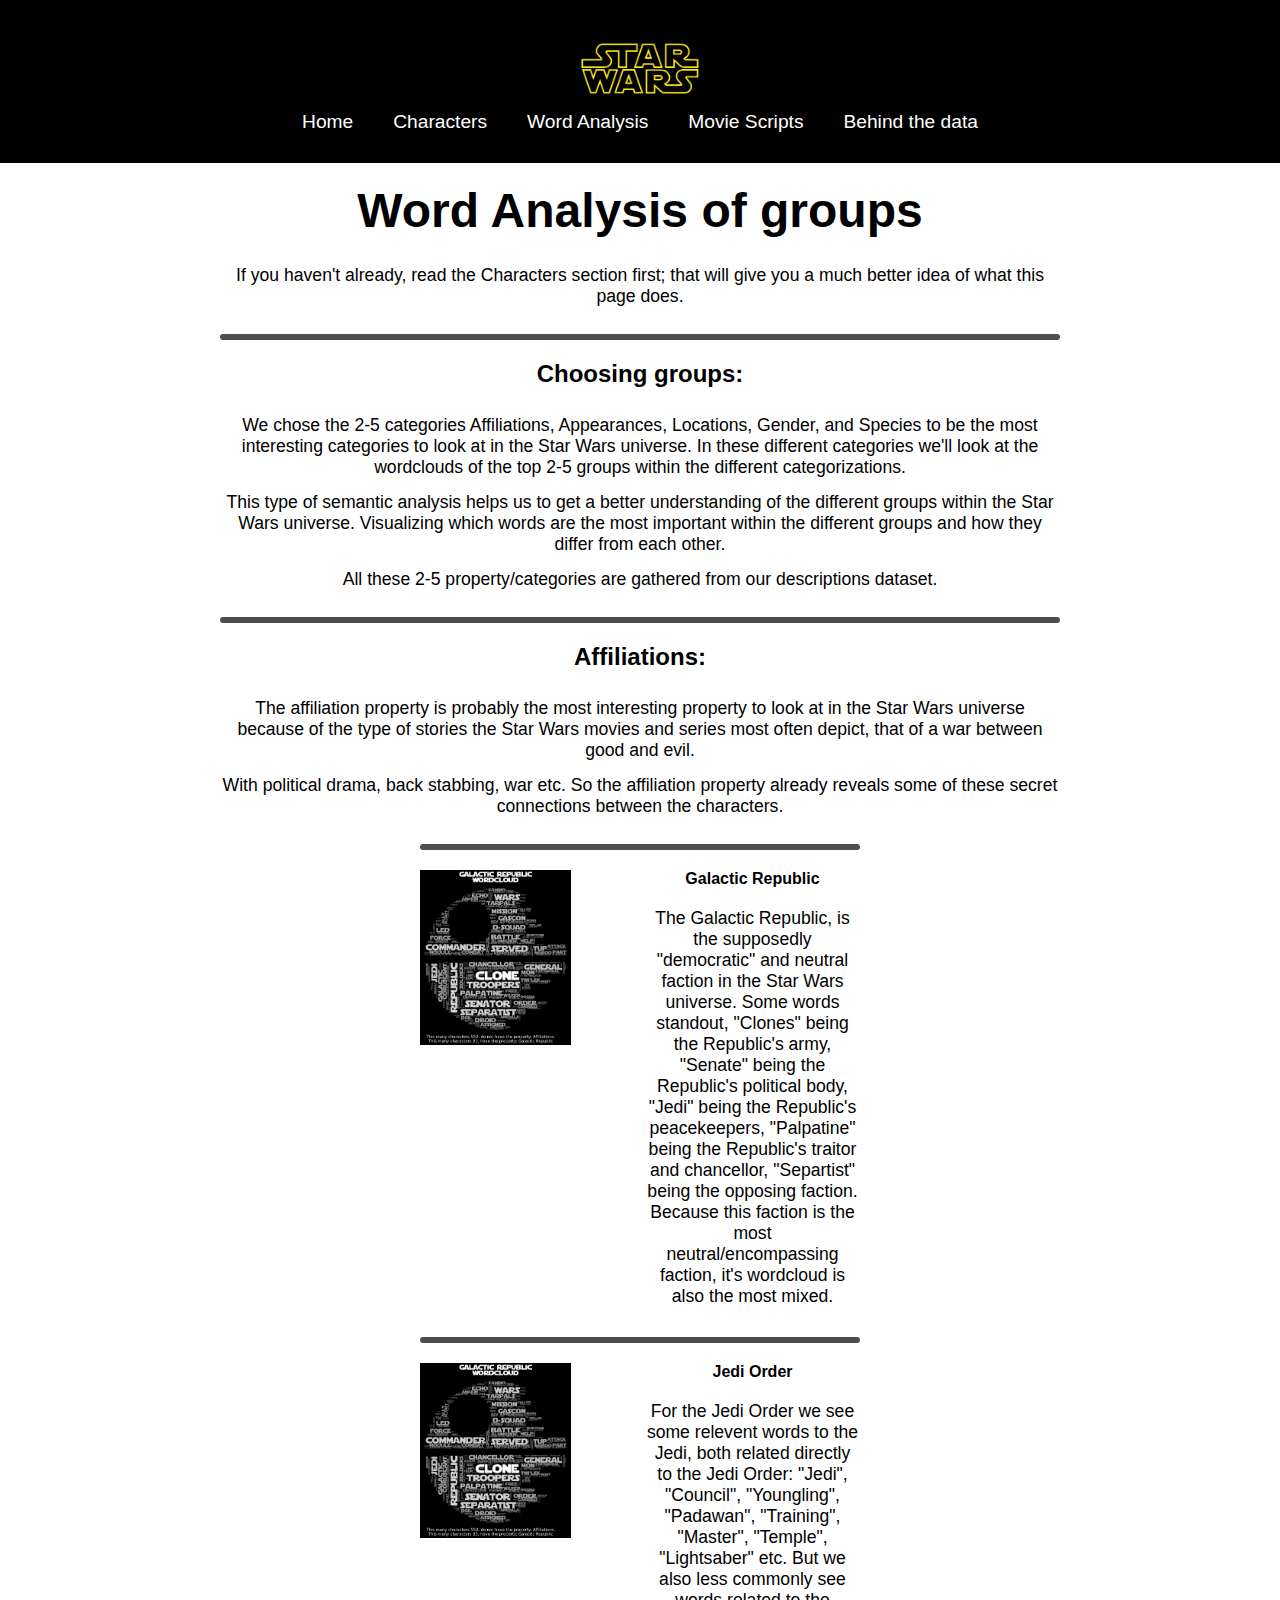
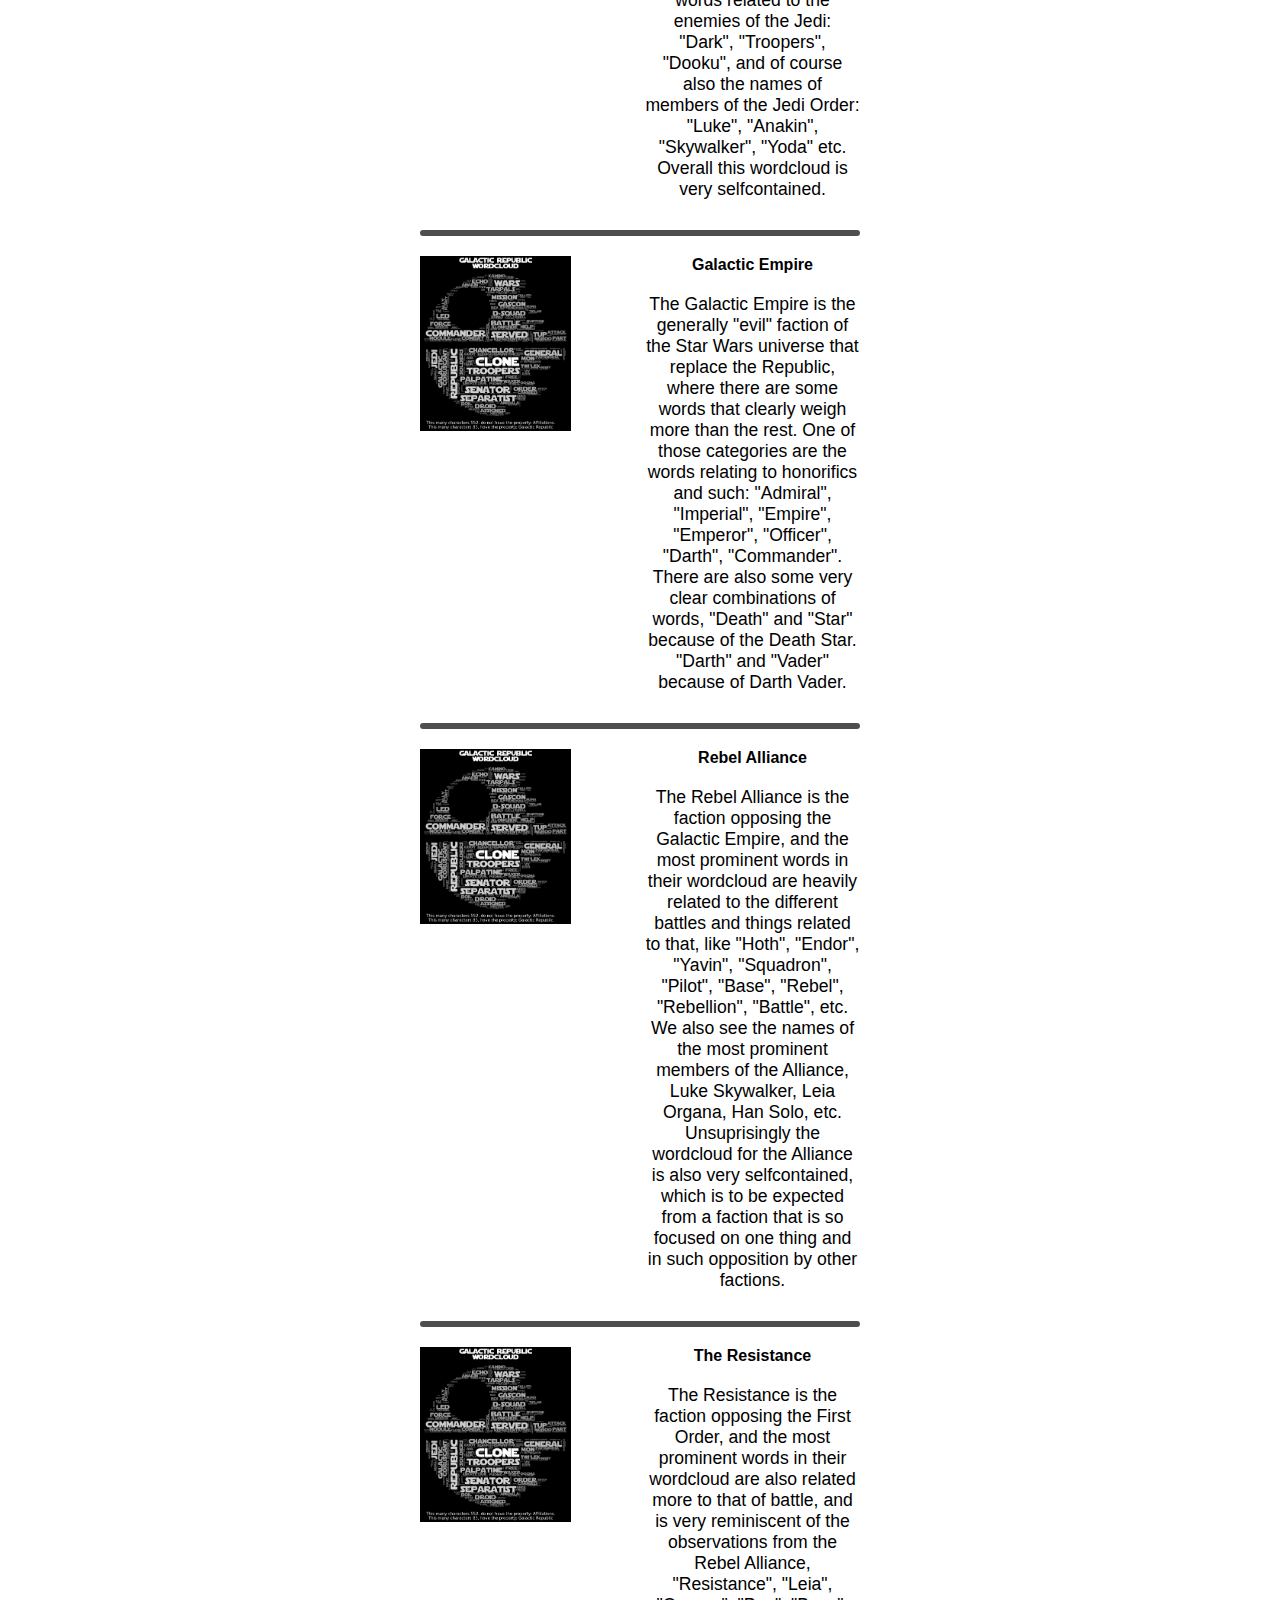
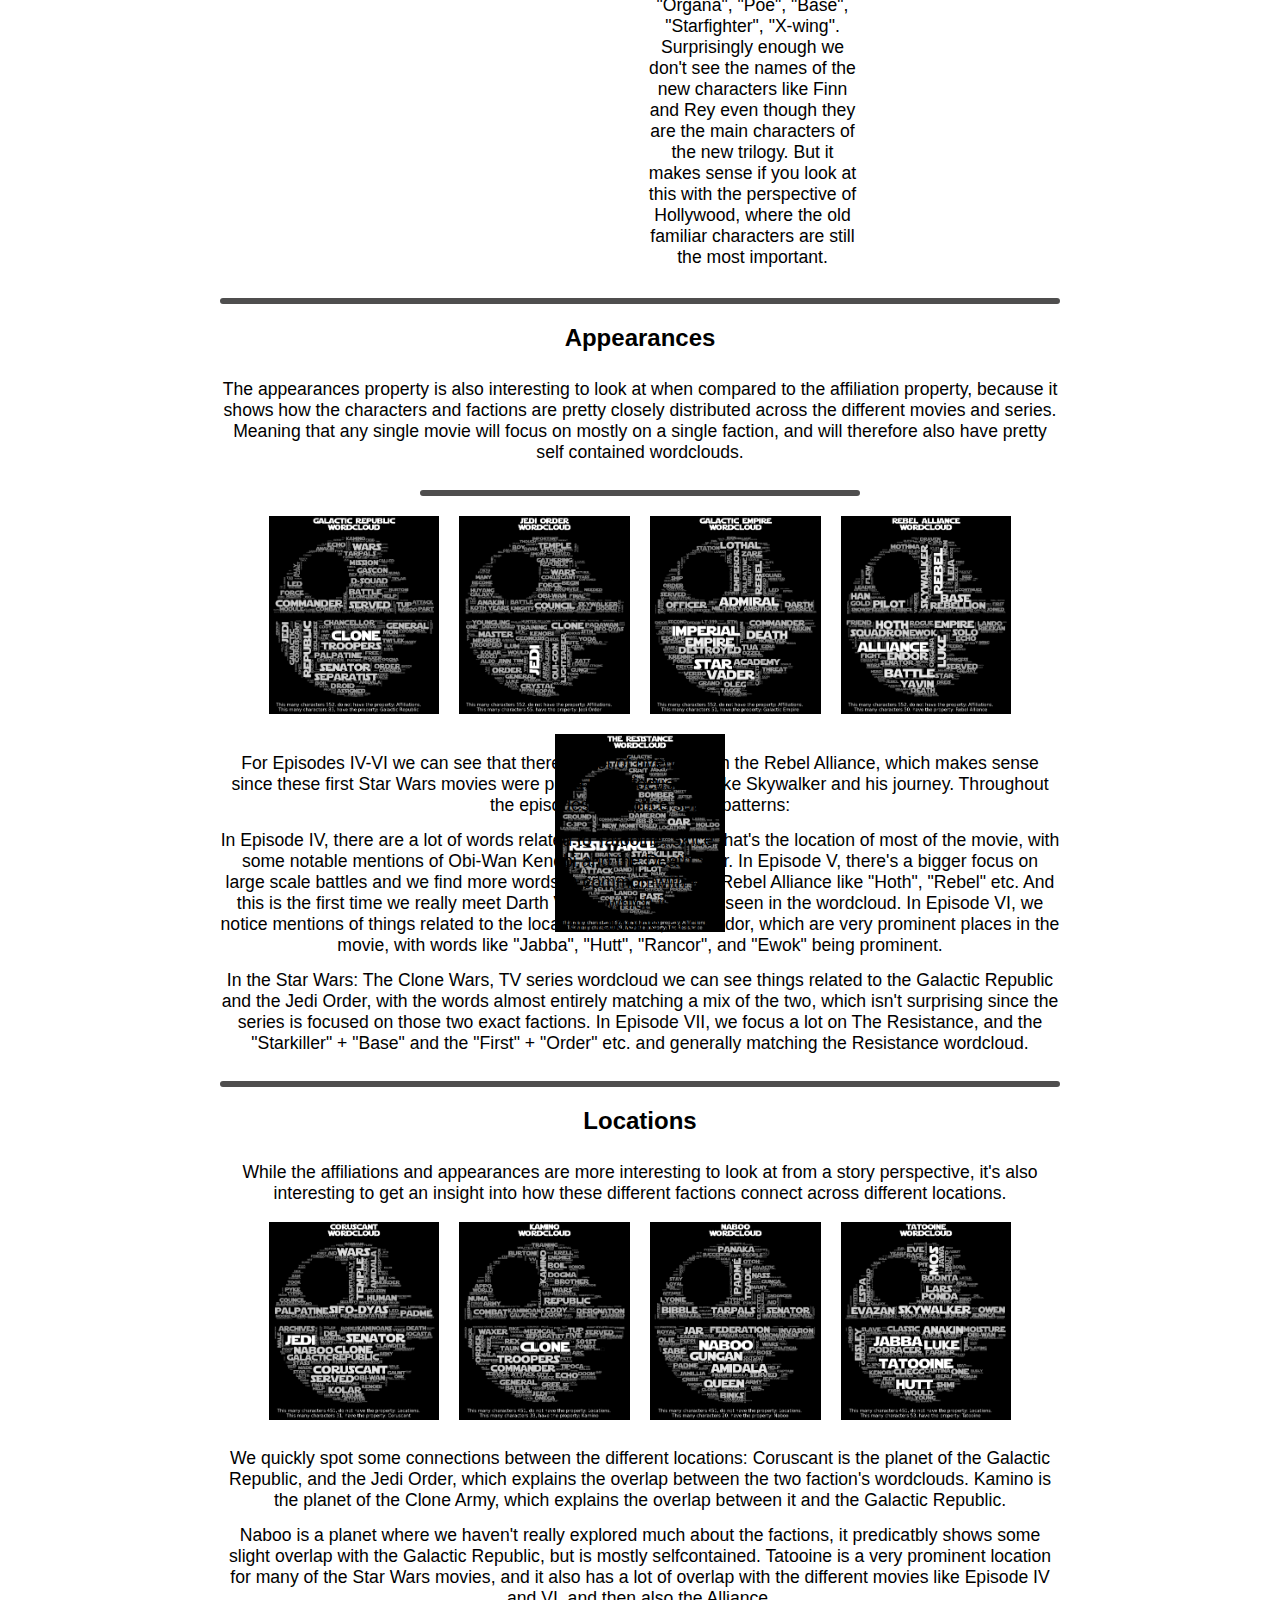
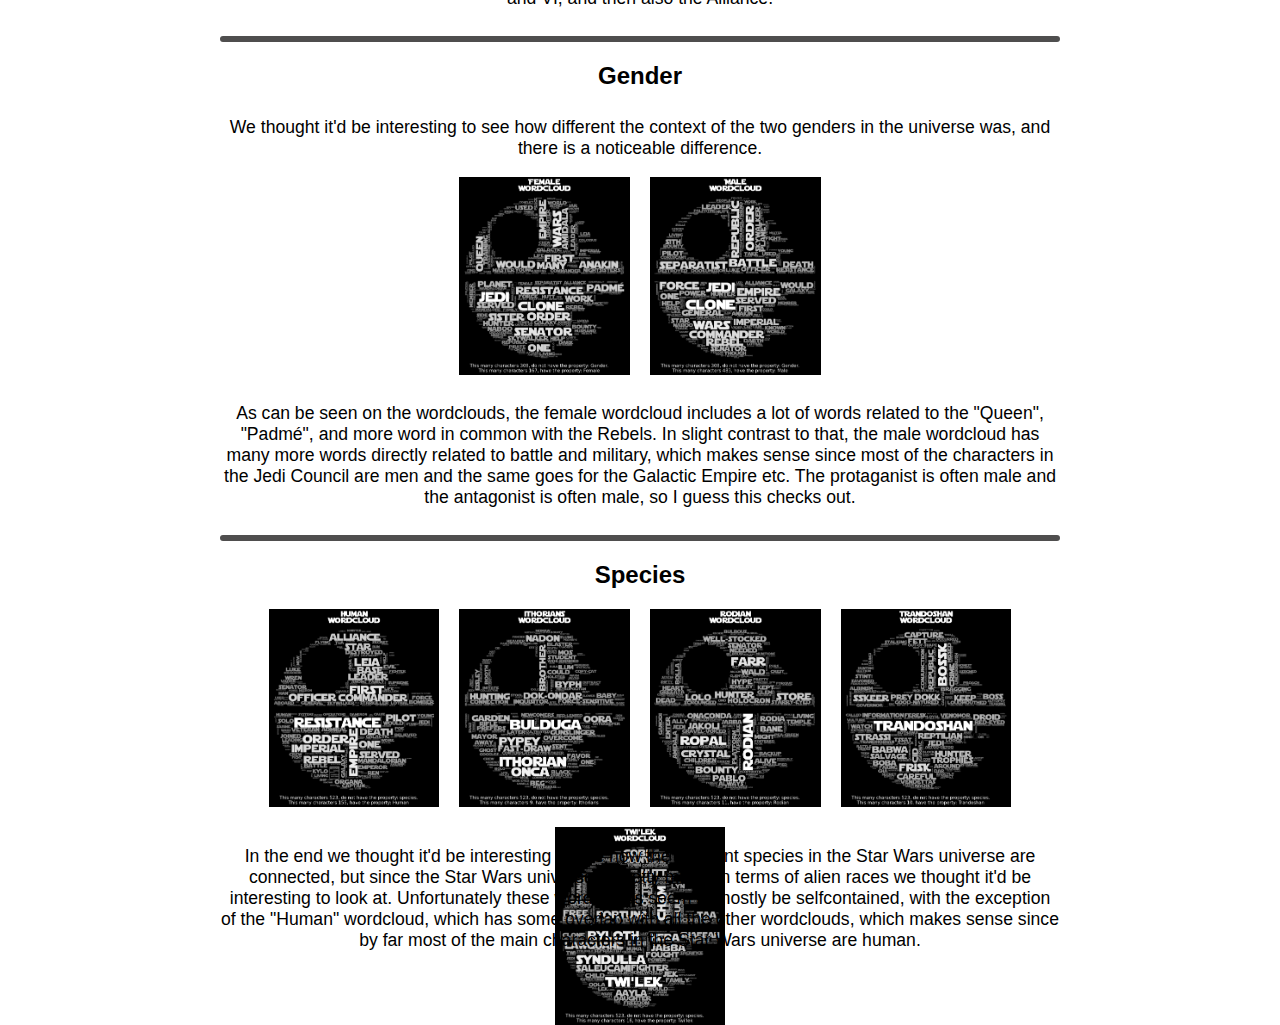
<file: page4.html>
<!DOCTYPE html>
<html>
<head>
	<title>Word Analysis</title>
	<link rel="stylesheet" type="text/css" href="main.css">
    <link rel="shortcut icon" type="image/x-icon" href="favicon.png">
</head>
<body>
	<header>
		<div class="logo" id="logo">
			<a href="index.html"><img src="logo2.png" alt="Logo"></a>
		</div>
        <script src="navBar.js"></script>
	</header>
	<main>
        <h1>Word Analysis of groups</h1>
		<div class="text-content">
			<p>If you haven't already, read the Characters section first; that will give you a much better idea of what this page does.</p>
		</div>
		<div class="h-line"></div>
		<h2>Choosing groups:</h2> 
		<div class="text-content">
            <p>We chose the 2-5 categories Affiliations, Appearances, Locations, Gender, and Species to be the most interesting categories to look at in the Star Wars universe. In these different categories we'll look at the wordclouds of the top 2-5 groups within the different categorizations.</p>
            <p>This type of semantic analysis helps us to get a better understanding of the different groups within the Star Wars universe. Visualizing which words are the most important within the different groups and how they differ from each other.</p>
            <p>All these 2-5 property/categories are gathered from our descriptions dataset.</p>
        </div>
        <div class="h-line"></div>
		<h2>Affiliations:</h2> 
		<div class="text-content">
            <p>The affiliation property is probably the most interesting property to look at in the Star Wars universe because of the type of stories the Star Wars movies and series most often depict, that of a war between good and evil.</p>
            <p>With political drama, back stabbing, war etc. So the affiliation property already reveals some of these secret connections between the characters.</p>
        </div>
        <div class="sh-line"></div>
        <div class="content2">
            <img src="Wordcloud_Affiliations_GalacticRepublic.png" alt="Affiliations">
            <h3>Galactic Republic</h3>
            <p>The Galactic Republic, is the supposedly "democratic" and neutral faction in the Star Wars universe. Some words standout, "Clones" being the Republic's army, "Senate" being the Republic's political body, "Jedi" being the Republic's peacekeepers, "Palpatine" being the Republic's traitor and chancellor, "Separtist" being the opposing faction. Because this faction is the most neutral/encompassing faction, it's wordcloud is also the most mixed.</p>
        </div>
        <div class="sh-line"></div>
        <div class="content2">
            <img src="Wordcloud_Affiliations_GalacticRepublic.png" alt="Affiliations">
            <h3>Jedi Order </h3>
            <p>For the Jedi Order we see some relevent words to the Jedi, both related directly to the Jedi Order: "Jedi", "Council", "Youngling", "Padawan", "Training", "Master", "Temple", "Lightsaber" etc. But we also less commonly see words related to the enemies of the Jedi: "Dark", "Troopers", "Dooku", and of course also the names of members of the Jedi Order: "Luke", "Anakin", "Skywalker", "Yoda" etc. Overall this wordcloud is very selfcontained.</p>
        </div>
        <div class="sh-line"></div>
        <div class="content2">
            <img src="Wordcloud_Affiliations_GalacticRepublic.png" alt="Affiliations">
            <h3>Galactic Empire  </h3>
            <p>The Galactic Empire is the generally "evil" faction of the Star Wars universe that replace the Republic, where there are some words that clearly weigh more than the rest. One of those categories are the words relating to honorifics and such: "Admiral", "Imperial", "Empire", "Emperor", "Officer", "Darth", "Commander". There are also some very clear combinations of words, "Death" and "Star" because of the Death Star. "Darth" and "Vader" because of Darth Vader.</p>
        </div>
        <div class="sh-line"></div>
        <div class="content2">
            <img src="Wordcloud_Affiliations_GalacticRepublic.png" alt="Affiliations">
            <h3>Rebel Alliance  </h3>
            <p>The Rebel Alliance is the faction opposing the Galactic Empire, and the most prominent words in their wordcloud are heavily related to the different battles and things related to that, like "Hoth", "Endor", "Yavin", "Squadron", "Pilot", "Base", "Rebel", "Rebellion", "Battle", etc. We also see the names of the most prominent members of the Alliance, Luke Skywalker, Leia Organa, Han Solo, etc. Unsuprisingly the wordcloud for the Alliance is also very selfcontained, which is to be expected from a faction that is so focused on one thing and in such opposition by other factions.</p>
        </div>
        <div class="sh-line"></div>
        <div class="content2">
            <img src="Wordcloud_Affiliations_GalacticRepublic.png" alt="Affiliations">
            <h3>The Resistance  </h3>
            <p>The Resistance is the faction opposing the First Order, and the most prominent words in their wordcloud are also related more to that of battle, and is very reminiscent of the observations from the Rebel Alliance, "Resistance", "Leia", "Organa", "Poe", "Base", "Starfighter", "X-wing". Surprisingly enough we don't see the names of the new characters like Finn and Rey even though they are the main characters of the new trilogy. But it makes sense if you look at this with the perspective of Hollywood, where the old familiar characters are still the most important.</p>
        </div>
        <div class="h-line"></div>
        <h2>Appearances</h2> 
        <div class="text-content">
            <p>The appearances property is also interesting to look at when compared to the affiliation property, because it shows how the characters and factions are pretty closely distributed across the different movies and series. Meaning that any single movie will focus on mostly on a single faction, and will therefore also have pretty self contained wordclouds.</p>
        </div>
        <div class="sh-line"></div>
        <div class="galleri">
            <img src="Wordcloud_Affiliations_GalacticRepublic.png" alt="Affiliations">
            <img src="Wordcloud_Affiliations_JediOrder.png" alt="Affiliations">
            <img src="Wordcloud_Affiliations_GalacticEmpire.png" alt="Affiliations">
            <img src="Wordcloud_Affiliations_RebelAlliance.png" alt="Affiliations">
            <img src="Wordcloud_Affiliations_TheResistance.png" alt="Affiliations">
        </div>
        <div class="text-content">
            <p>For Episodes IV-VI we can see that there's a lot of overlap with the Rebel Alliance, which makes sense since these first Star Wars movies were put a lot of focus on Luke Skywalker and his journey. Throughout the episodes we notice some patterns:</p>
            <p>In Episode IV, there are a lot of words related to Tatooine, since that's the location of most of the movie, with some notable mentions of Obi-Wan Kenobi and the Death Star. In Episode V, there's a bigger focus on large scale battles and we find more words in common with the Rebel Alliance like "Hoth", "Rebel" etc. And this is the first time we really meet Darth Vader, which is easily seen in the wordcloud. In Episode VI, we notice mentions of things related to the location Tatooine, and Endor, which are very prominent places in the movie, with words like "Jabba", "Hutt", "Rancor", and "Ewok" being prominent.</p>
            <p>In the Star Wars: The Clone Wars, TV series wordcloud we can see things related to the Galactic Republic and the Jedi Order, with the words almost entirely matching a mix of the two, which isn't surprising since the series is focused on those two exact factions. In Episode VII, we focus a lot on The Resistance, and the "Starkiller" + "Base" and the "First" + "Order" etc. and generally matching the Resistance wordcloud. </p>
        </div>
        <div class="h-line"></div>
        <h2>Locations</h2> 
        <div class="text-content">
            <p>While the affiliations and appearances are more interesting to look at from a story perspective, it's also interesting to get an insight into how these different factions connect across different locations.</p>
        </div>

        <div class="galleri">
            <img src="Wordcloud_Locations_Coruscant.png" alt="Affiliations">
            <img src="Wordcloud_Locations_Kamino.png" alt="Affiliations">
            <img src="Wordcloud_Locations_Naboo.png" alt="Affiliations">
            <img src="Wordcloud_Locations_Tatooine.png" alt="Affiliations">
        </div>
        <div class="text-content">
            <p>We quickly spot some connections between the different locations: Coruscant is the planet of the Galactic Republic, and the Jedi Order, which explains the overlap between the two faction's wordclouds. Kamino is the planet of the Clone Army, which explains the overlap between it and the Galactic Republic.</p>
            <p>Naboo is a planet where we haven't really explored much about the factions, it predicatbly shows some slight overlap with the Galactic Republic, but is mostly selfcontained. Tatooine is a very prominent location for many of the Star Wars movies, and it also has a lot of overlap with the different movies like Episode IV and VI, and then also the Alliance.</p>
        </div>

        <div class="h-line"></div>
        <h2>Gender</h2> 
        <div class="text-content">
            <p>We thought it'd be interesting to see how different the context of the two genders in the universe was, and there is a noticeable difference. </p>
        </div>

        <div class="galleri">
            <img src="Wordcloud_Gender_Female.png" alt="Affiliations">
            <img src="Wordcloud_Gender_Male.png" alt="Affiliations">
        </div>
        <div class="text-content">
            <p>As can be seen on the wordclouds, the female wordcloud includes a lot of words related to the "Queen", "Padmé", and more word in common with the Rebels. In slight contrast to that, the male wordcloud has many more words directly related to battle and military, which makes sense since most of the characters in the Jedi Council are men and the same goes for the Galactic Empire etc. The protaganist is often male and the antagonist is often male, so I guess this checks out.</p>
        </div>

        <div class="h-line"></div>
        <h2>Species</h2> 

        <div class="galleri">
            <img src="Wordcloud_species_Human.png" alt="Affiliations">
            <img src="Wordcloud_species_Ithorians.png" alt="Affiliations">
            <img src="Wordcloud_species_Rodian.png" alt="Affiliations">
            <img src="Wordcloud_species_Trandoshan.png" alt="Affiliations">
            <img src="Wordcloud_species_Twilek.png" alt="Affiliations">
        </div>

        <div class="text-content">
            <p>In the end we thought it'd be interesting to see how the different species in the Star Wars universe are connected, but since the Star Wars universe is pretty mixed in terms of alien races we thought it'd be interesting to look at. Unfortunately these wordclouds seem to mostly be selfcontained, with the exception of the "Human" wordcloud, which has some overlap with all the other wordclouds, which makes sense since by far most of the main characters in the Star Wars universe are human.</p>
        </div>
	</main>
</body>
</html>
</file>
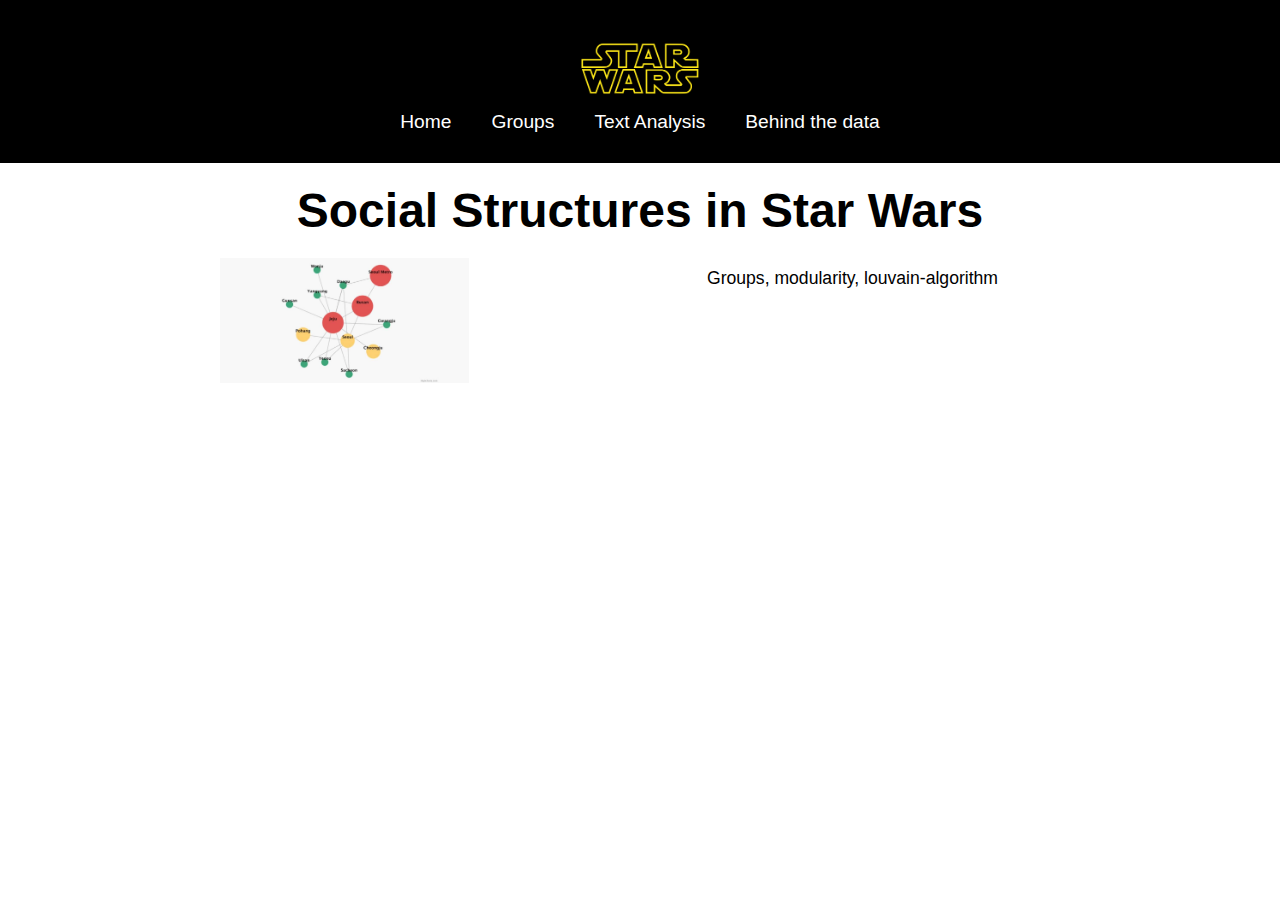
<file: pages/page1.html>
<!DOCTYPE html>
<html>
<head>
	<title>Groups</title>
	<link rel="stylesheet" type="text/css" href="../main.css">
    <link rel="shortcut icon" type="image/x-icon" href="../favicon.png">
</head>
<body>
	<header>
		<div class="logo" id="logo">
			<a href="../index.html"><img src="../logo2.png" alt="Logo"></a>
		</div>
        <script src="navBar.js"></script>
	</header>
	<main>
        <h1>Social Structures in Star Wars</h1>
		<div class="content">
            <img src="../test1.jpeg" alt="Test Image">
            <p>Groups, modularity, louvain-algorithm</p>
        </div>
	</main>
</body>
</html>
</file>
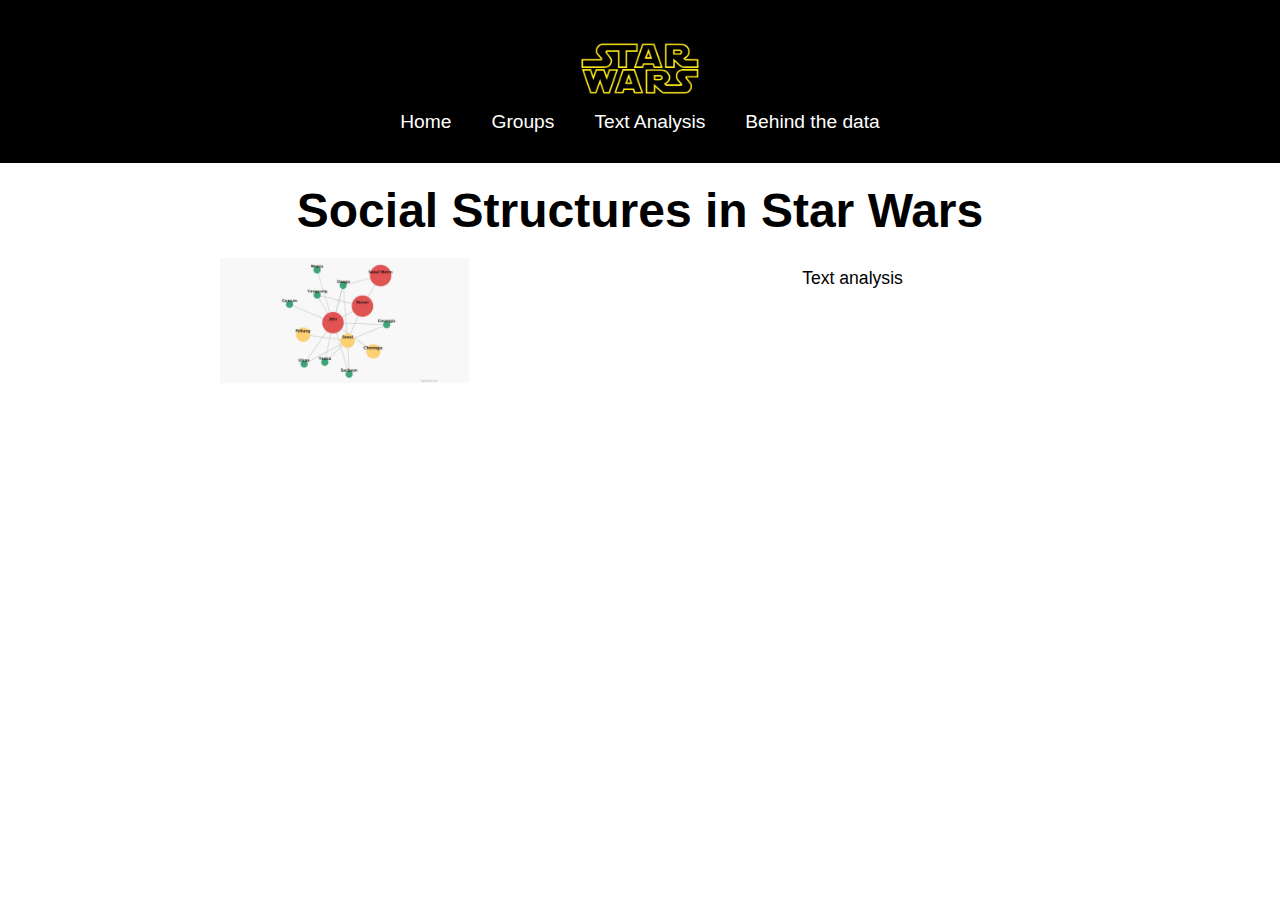
<file: pages/page2.html>
<!DOCTYPE html>
<html>
<head>
	<title>Text analysis</title>
	<link rel="stylesheet" type="text/css" href="../main.css">
    <link rel="shortcut icon" type="image/x-icon" href="../favicon.png">
</head>
<body>
	<header>
		<div class="logo" id="logo">
			<a href="../index.html"><img src="../logo2.png" alt="Logo"></a>
		</div>
        <script src="navBar.js"></script>
	</header>
	<main>
        <h1>Social Structures in Star Wars</h1>
		<div class="content">
            <img src="../test1.jpeg" alt="Test Image">
            <p>Text analysis</p>
        </div>
	</main>
</body>
</html>
</file>
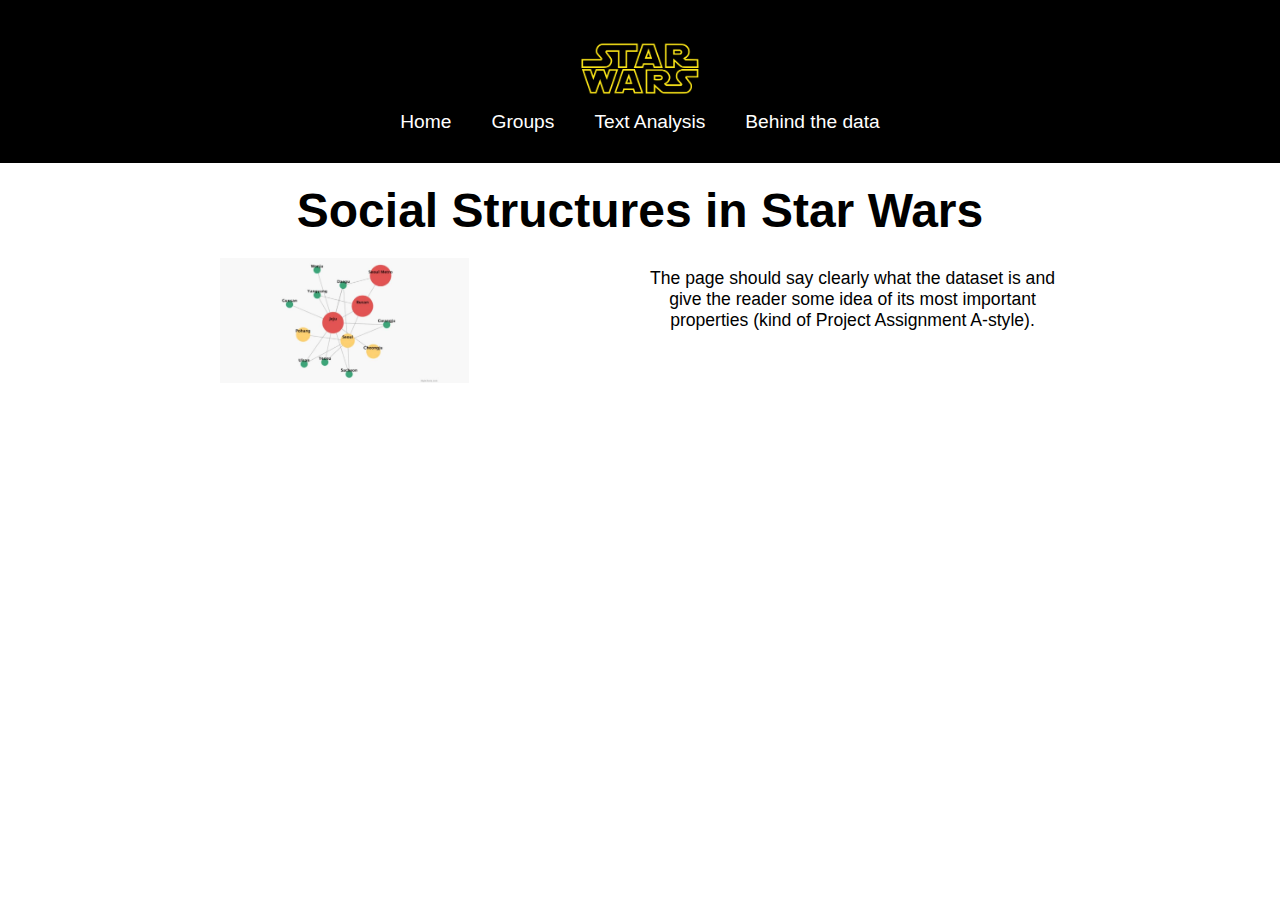
<file: pages/page3.html>
<!DOCTYPE html>
<html>
<head>
	<title>Behind the data</title>
	<link rel="stylesheet" type="text/css" href="../main.css">
    <link rel="shortcut icon" type="image/x-icon" href="../favicon.png">
</head>
<body>
	<header>
		<div class="logo" id="logo">
			<a href="../index.html"><img src="../logo2.png" alt="Logo"></a>
		</div>
        <script src="navBar.js"></script>
	</header>
	<main>
        <h1>Social Structures in Star Wars</h1>
		<div class="content">
            <img src="../test1.jpeg" alt="Test Image">
            <p>The page should say clearly what the dataset is and give the reader some idea of its most important properties (kind of Project Assignment A-style).</p>
        </div>
	</main>
</body>
</html>
</file>
<file: main.css>
* {
	margin: 0;
	padding: 0;
	box-sizing: border-box;
    font-family: Arial, Helvetica, sans-serif;
    font-size: 1rem
}

header {
    padding-top: 30px;
    padding-bottom: 30px;
	align-items: center;
	background-color: black;
	color: #fff;
}

img {
    width: 60%;
}

p {
    margin: 0;
    align-self: center;
    padding: 10px 400px;
    font-size: 1.1rem
}

.logo {
	text-align: center;
}

.logo img {
	width: 10%;
	height: auto;
}

nav {
    text-align: center;
}

nav ul {
    display: flex;
    justify-content: center;
    align-items: center;
    list-style: none;
}

nav a {
    color: #fff;
    font-size: 1.2rem;
    text-decoration: none;
    padding: 10px 20px;
}

nav a:hover {
    background-color: #fff;
    color: #000;
}

main {
	text-align: center;
	padding: 20px;
}

h1 {
	font-size: 3rem;
	margin-bottom: 20px;
}

h2 {
	font-size: 1.5rem;
	margin-bottom: 20px;
}

.content {
    display: grid;
    grid-template-columns: minmax(0, 1fr) minmax(200px, 1fr);
    grid-gap: 10px;
    padding: 0 200px;
    margin-top: 10px;
}

.galleri {
    display: flex;
    flex-wrap: wrap;
    justify-content: center;
    align-items: center;
    height: 220px;
    gap: 20px;
    padding: 0 200px;
}

.galleri img {
    width: calc(100% / var(--cols));
    height: 90%;
    object-fit: cover;
    margin: 0;
    padding: 0;
}

.content img {
    margin: 0;
    padding: 0;
    width: 60%;
    height: auto;
    grid-row: 1 / span 2;
}
    
.content p {
    margin: 0;
    align-self: center;
    padding: 10px 0;
}
  
.content p:first-child {
    grid-column: 2 / -1;
    grid-row: 1 / span 2;
}
  
.content p:not(:first-child) {
    grid-column: 2 / -1;
    grid-row: auto;
}

.text-content {
    padding: 0 200px;
    margin-top: 10px;
}

.text-content p {
    padding: 7px 0;
}

.h-line {
    margin: 20px 200px;
    border: 3px;
    border-radius: 5px;
    height: 5px;
    border-style: solid;
    border-color: rgb(79, 78, 78);
}

.sh-line {
    margin: 20px 400px;
    border: 3px;
    border-radius: 5px;
    height: 5px;
    border-style: solid;
    border-color: rgb(79, 78, 78);
}

.content2 {
    display: grid;
    grid-template-columns: minmax(0, 1fr) minmax(200px, 1fr);
    grid-gap: 10px;
    padding: 0 400px;
    margin-top: 10px;
}

.content2 img {
    margin: 0;
    padding: 0;
    width: 70%;
    height: auto;
    grid-row: 1 / span 2;
}
    
.content2 p {
    margin: 0;
    align-self: center;
    padding: 10px 0;
}
  
.content2 p:first-child {
    grid-column: 2 / -1;
    grid-row: 1 / span 2;
}
  
.content2 p:not(:first-child) {
    grid-column: 2 / -1;
    grid-row: auto;
}
</file>
<file: page1.css>
img {
    width: 40%;
}

.galleri {
    display: flex;
    flex-wrap: wrap;
    justify-content: center;
    align-items: center;
    height: 500px;
    gap: 20px;
    padding: 0 100px;
}

.galleri img {
    width: calc(100% / var(--cols));
    height: 100%;
    object-fit: cover;
    margin: 0;
    padding: 0;
}
</file>
<file: page3.css>
.content img {
    width: 90%;
    height: auto;
    grid-row: 1 / span 2;
}

.content table {
    width: 90%;
    height: auto;
    grid-row: 1 / span 2;
}

table, th, td {
    border: 1px solid black;
    border-collapse: collapse;
    padding: 5px;
  }
</file>
